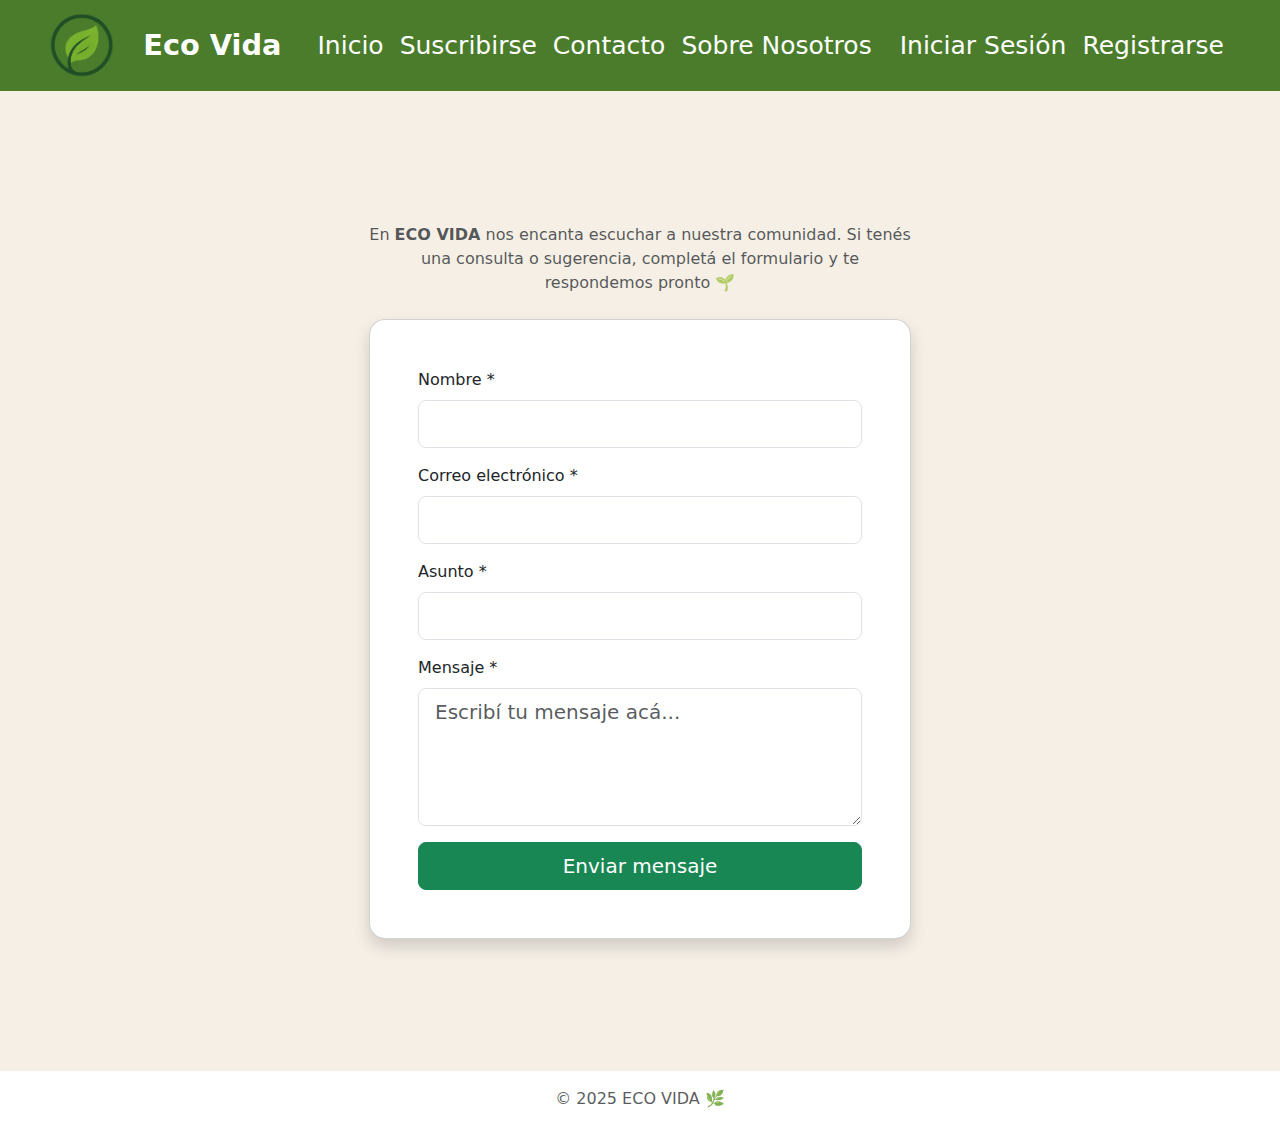
<file: paginas/contacto.html>
<!DOCTYPE html>
<html lang="es_AR">
  <head>
    <meta charset="UTF-8" />
    <meta name="viewport" content="width=device-width, initial-scale=1.0" />
    <link rel="icon" href="../img/logo_transparente.png" type="icon" />

    <title>Eco Vida | Contacto</title>

    <link
      href="https://cdn.jsdelivr.net/npm/bootstrap@5.3.8/dist/css/bootstrap.min.css"
      rel="stylesheet"
    />

    <link rel="stylesheet" href="../css/estilos.css" />
  </head>

  <body>
    <header>
      <section class="fondo-2">
        <nav class="navbar navbar-expand-lg navbar-dark">
          <div class="container-fluid px-3 px-lg-5">
            <a
              class="navbar-brand d-flex align-items-center gap-2"
              href="../index.html"
            >
              <img
                class="logo"
                src="../img/logo_transparente.png"
                alt="Eco Vida"
              />
              <span class="logo1 text-white">Eco Vida</span>
            </a>

            <button
              class="navbar-toggler"
              type="button"
              data-bs-toggle="collapse"
              data-bs-target="#navbarSupportedContent"
              aria-controls="navbarSupportedContent"
              aria-expanded="false"
              aria-label="Toggle navigation"
            >
              <span class="navbar-toggler-icon"></span>
            </button>

            <div class="collapse navbar-collapse" id="navbarSupportedContent">
              <ul class="navbar-nav mx-auto text-center mb-2 mb-lg-0">
                <li class="nav-item">
                  <a class="nav-link" href="../index.html">Inicio</a>
                </li>
                <li class="nav-item">
                  <a class="nav-link" href="./suscribirse.html">Suscribirse</a>
                </li>
                <li class="nav-item">
                  <a class="nav-link active" href="./contacto.html">Contacto</a>
                </li>
                <li class="nav-item">
                  <a class="nav-link" href="./sobrenosotros.html"
                    >Sobre Nosotros</a
                  >
                </li>
              </ul>

              <ul class="navbar-nav text-center mb-2 mb-lg-0">
                <li class="nav-item">
                  <a class="nav-link" href="./iniciarsesion.html"
                    >Iniciar Sesión</a
                  >
                </li>
                <li class="nav-item">
                  <a class="nav-link" href="./registrarse.html">Registrarse</a>
                </li>
              </ul>
            </div>
          </div>
        </nav>
      </section>
    </header>

    <main class="main">
      <div class="container px-3">
        <div class="row justify-content-center align-items-center min-vh-100">
          <div class="col-12 col-sm-10 col-md-8 col-lg-6">
            <div class="text-center mb-4">
              <p class="text-muted">
                En <strong>ECO VIDA</strong> nos encanta escuchar a nuestra
                comunidad. Si tenés una consulta o sugerencia, completá el
                formulario y te respondemos pronto 🌱
              </p>
            </div>

            <div class="card shadow p-4 p-md-5 rounded-4">
              <form>
                <div class="mb-3">
                  <label class="form-label">Nombre *</label>
                  <input
                    type="text"
                    class="form-control form-control-lg"
                    required
                    maxlength="30"
                  />
                </div>

                <div class="mb-3">
                  <label class="form-label">Correo electrónico *</label>
                  <input
                    type="email"
                    class="form-control form-control-lg"
                    required
                    maxlength="30"
                  />
                </div>

                <div class="mb-3">
                  <label class="form-label">Asunto *</label>
                  <input
                    type="text"
                    class="form-control form-control-lg"
                    required
                    maxlength="50"
                  />
                </div>

                <div class="mb-3">
                  <label class="form-label">Mensaje *</label>
                  <textarea
                    class="form-control form-control-lg"
                    rows="4"
                    placeholder="Escribí tu mensaje acá..."
                    required
                    maxlength="250"
                  ></textarea>
                </div>

                <div class="d-grid">
                  <button type="submit" class="btn btn-success btn-lg">
                    Enviar mensaje
                  </button>
                </div>
              </form>
            </div>
          </div>
        </div>
      </div>
    </main>

    <footer class="text-center py-3 text-muted">© 2025 ECO VIDA 🌿</footer>

    <script src="https://cdn.jsdelivr.net/npm/bootstrap@5.3.8/dist/js/bootstrap.bundle.min.js"></script>
  </body>
</html>
</file>
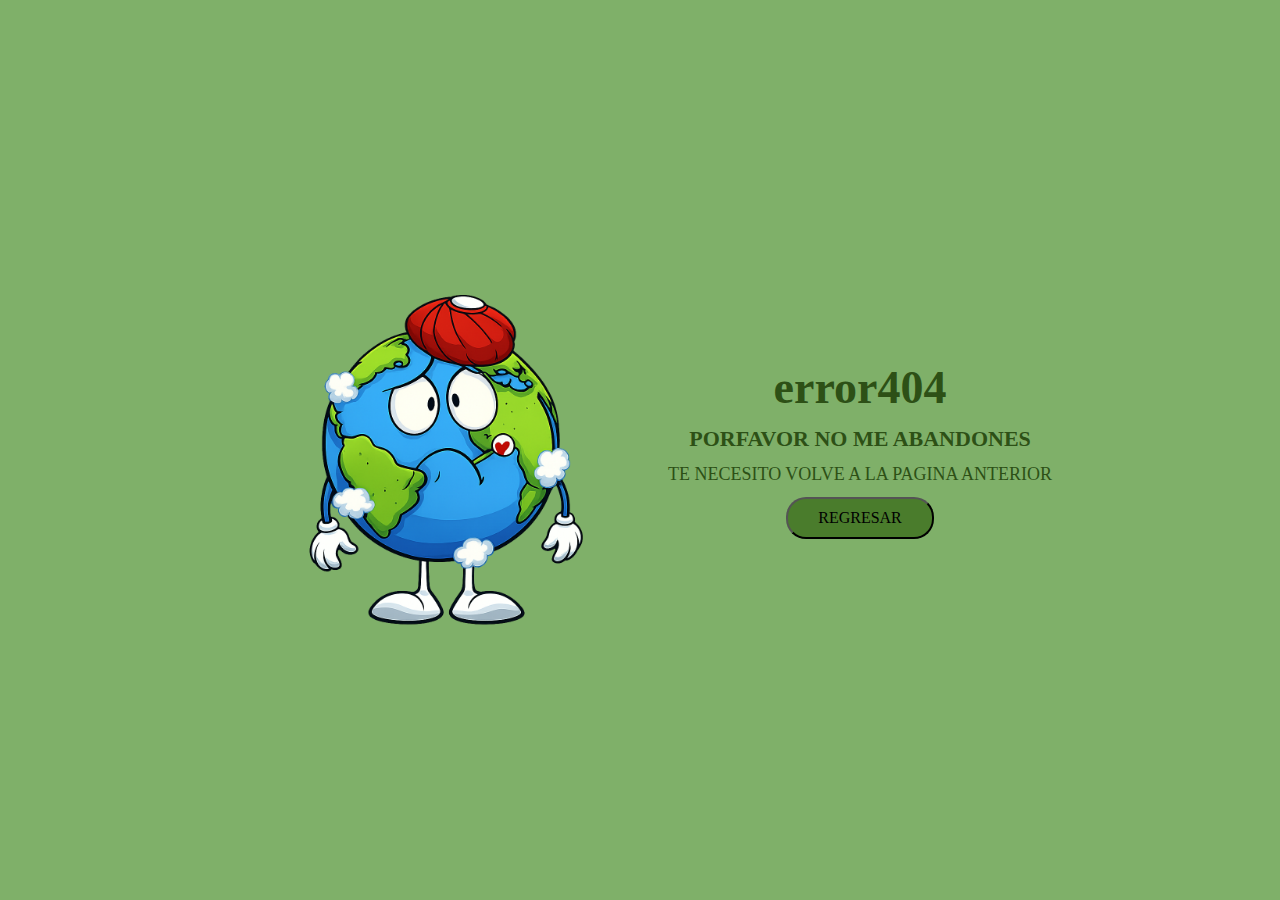
<file: paginas/error404.html>
<!DOCTYPE html>
<html lang="en">
  <head>
    <meta charset="UTF-8" />
    <meta name="viewport" content="width=device-width, initial-scale=1.0" />
    <title>Error404</title>
    <link rel="stylesheet" href="../css/estilos.css" />
  </head>
  <body class="error404">
    <main>
      <div class="image_container">
        <img src="../img/img-error.png" alt="imagen de mundo enfermo" />
      </div>
      <div class="error_container">
        <div class="error_code">error404</div>
        <div class="error_title">PORFAVOR NO ME ABANDONES</div>
        <div class="error_description">
          TE NECESITO VOLVE A LA PAGINA ANTERIOR
        </div>
        <button type="button" class="action" onclick="history.back()">
          REGRESAR
        </button>
      </div>
    </main>
  </body>
</html>
</file>
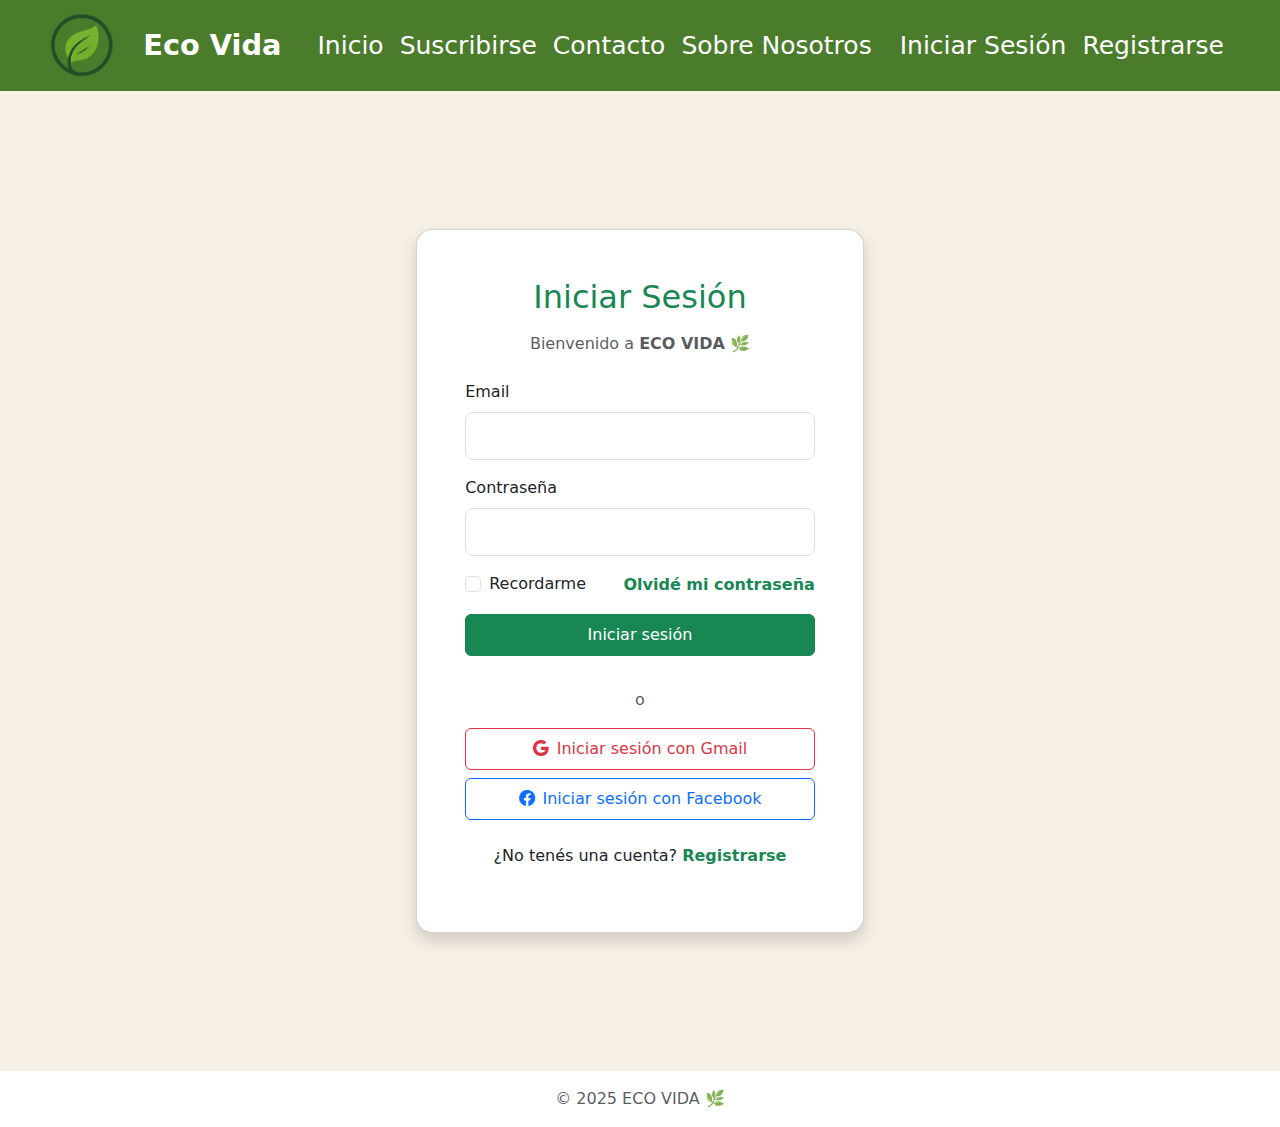
<file: paginas/iniciarsesion.html>
<!DOCTYPE html>
<html lang="es_AR">

<head>
  <meta charset="UTF-8" />
  <meta name="viewport" content="width=device-width, initial-scale=1.0" />
  <link rel="icon" href="../img/logo_transparente.png" type="icon">

  <title>Eco Vida | Iniciar Sesión</title>

  
  <link href="https://cdn.jsdelivr.net/npm/bootstrap@5.3.8/dist/css/bootstrap.min.css" rel="stylesheet">

  
  <link href="https://cdn.jsdelivr.net/npm/bootstrap-icons/font/bootstrap-icons.css" rel="stylesheet">

  
  <link rel="stylesheet" href="../css/estilos.css" />
</head>

<body>

  
  <header>
    <section class="fondo-2">
      <nav class="navbar navbar-expand-lg navbar-dark">
        <div class="container-fluid px-3 px-lg-5">

          
          <a class="navbar-brand d-flex align-items-center gap-2" href="../index.html">
            <img class="logo" src="../img/logo_transparente.png" alt="Eco Vida">
            <span class="logo1">Eco Vida</span>
          </a>


          <button class="navbar-toggler" type="button" data-bs-toggle="collapse"
            data-bs-target="#navbarSupportedContent" aria-controls="navbarSupportedContent" aria-expanded="false"
            aria-label="Toggle navigation">
            <span class="navbar-toggler-icon"></span>
          </button>


          <div class="collapse navbar-collapse" id="navbarSupportedContent">


            <ul class="navbar-nav mx-auto text-center mb-2 mb-lg-0">
              <li class="nav-item">
                <a class="nav-link" href="../index.html">Inicio</a>
              </li>
              <li class="nav-item">
                <a class="nav-link" href="./suscribirse.html">Suscribirse</a>
              </li>
              <li class="nav-item">
                <a class="nav-link" href="./contacto.html">Contacto</a>
              </li>
              <li class="nav-item">
                <a class="nav-link" href="./sobrenosotros.html">Sobre Nosotros</a>
              </li>
            </ul>


            <ul class="navbar-nav text-center mb-2 mb-lg-0">
              <li class="nav-item">
                <a class="nav-link active" href="./iniciarsesion.html">Iniciar Sesión</a>
              </li>
              <li class="nav-item">
                <a class="nav-link" href="./registrarse.html">Registrarse</a>
              </li>
            </ul>

          </div>
        </div>
      </nav>
    </section>
  </header>


  <main class="main">
    <div class="container px-3">
      <div class="row justify-content-center align-items-center min-vh-100">

        <div class="col-12 col-sm-10 col-md-6 col-lg-5">
          <div class="card shadow p-4 p-md-5 rounded-4">

            <h2 class="text-center text-success mb-3">Iniciar Sesión</h2>
            <p class="text-center text-muted mb-4">
              Bienvenido a <strong>ECO VIDA</strong> 🌿
            </p>

            <form>
              <div class="mb-3">
                <label class="form-label">Email</label>
                <input type="email" class="form-control form-control-lg" required>
              </div>

              <div class="mb-3">
                <label class="form-label">Contraseña</label>
                <input type="password" class="form-control form-control-lg" required>
              </div>

              <div class="d-flex justify-content-between align-items-center mb-3">
                <div class="form-check">
                  <input class="form-check-input" type="checkbox" id="recordarme">
                  <label class="form-check-label" for="recordarme">Recordarme</label>
                </div>
                <div>
                  <a href="./recuperar-contraseña.html" class="text-success text-decoration-none fw-semibold">
                    Olvidé mi contraseña
                  </a>
                </div>
              </div>

              <button type="submit" class="btn btn-success w-100 py-2 mb-3">
                Iniciar sesión
              </button>
            </form>

            <div class="text-center my-3">
              <span class="text-muted">o</span>
            </div>

            <div class="d-grid gap-2">
              <button class="btn btn-outline-danger d-flex align-items-center justify-content-center gap-2 py-2">
                <i class="bi bi-google"></i>
                Iniciar sesión con Gmail
              </button>

              <button class="btn btn-outline-primary d-flex align-items-center justify-content-center gap-2 py-2">
                <i class="bi bi-facebook"></i>
                Iniciar sesión con Facebook
              </button>
            </div>

            <p class="mt-4 text-center">
              ¿No tenés una cuenta?
              <a href="./registrarse.html" class="text-success text-decoration-none fw-semibold">
                Registrarse
              </a>
            </p>

          </div>
        </div>

      </div>
    </div>
  </main>


  <footer class="text-center py-3 text-muted">
    © 2025 ECO VIDA 🌿
  </footer>


  <script src="https://cdn.jsdelivr.net/npm/bootstrap@5.3.8/dist/js/bootstrap.bundle.min.js"></script>

</body>

</html>
</file>
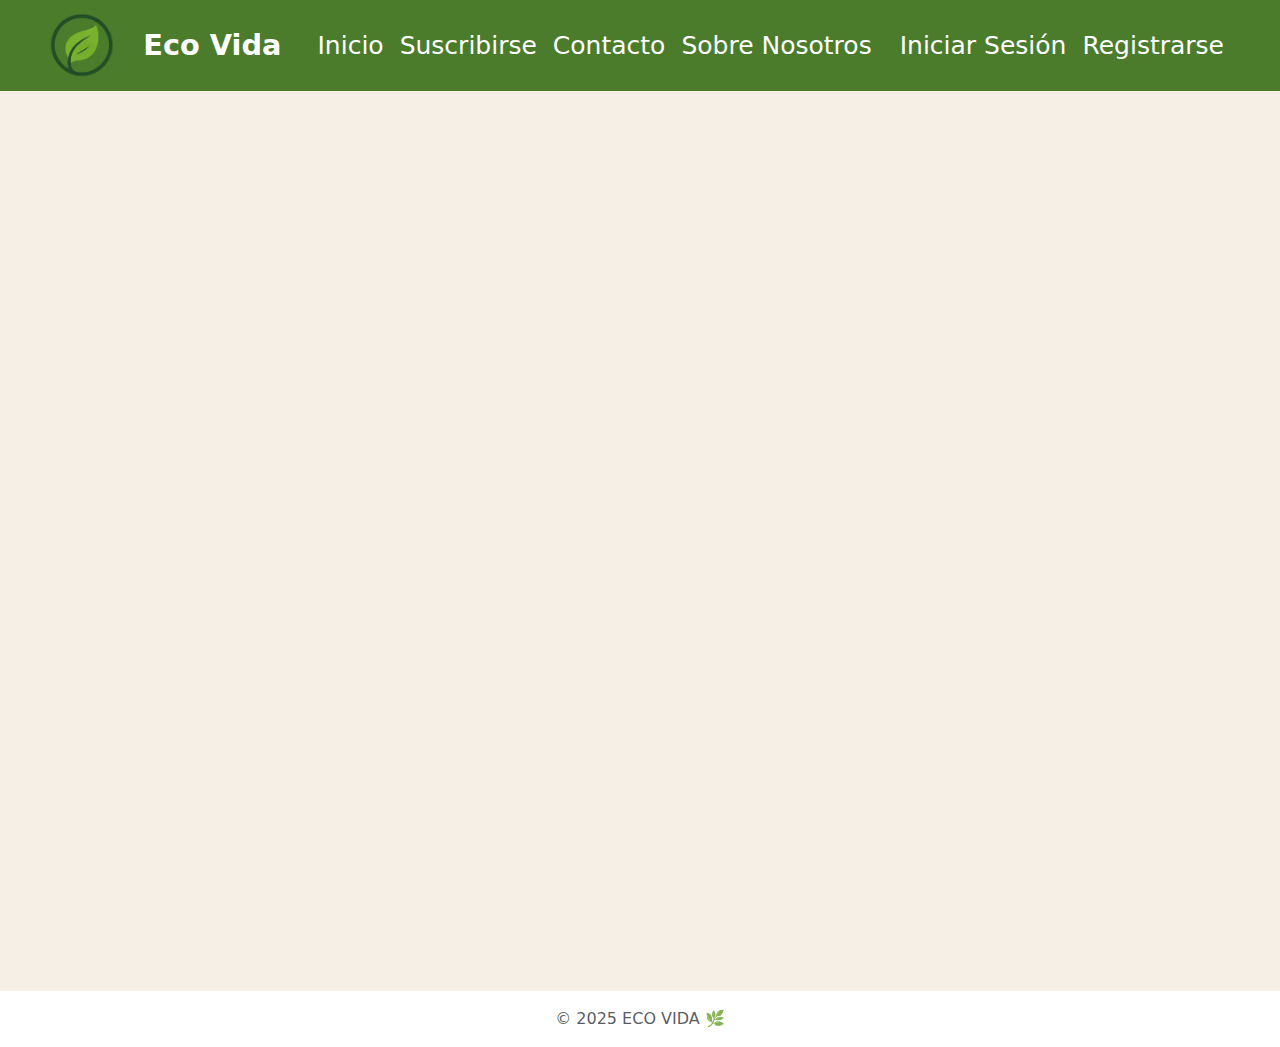
<file: paginas/inicio.html>
<!DOCTYPE html>
<html lang="es_AR">
  <head>
    <meta charset="UTF-8" />
    <meta name="viewport" content="width=device-width, initial-scale=1.0" />
    <link rel="icon" href="../img/logo_transparente.png" type="icon" />
    <title>Eco Vida | Inicio</title>

    <link
      href="https://cdn.jsdelivr.net/npm/bootstrap@5.3.8/dist/css/bootstrap.min.css"
      rel="stylesheet"
    />

    <link rel="stylesheet" href="../css/estilos.css" />
  </head>

  <body>
    <header>
      <section class="fondo-2">
        <nav class="navbar navbar-expand-lg navbar-dark">
          <div class="container-fluid px-3 px-lg-5">
            <a
              class="navbar-brand d-flex align-items-center gap-2"
              href="../index.html"
            >
              <img
                class="logo"
                src="../img/logo_transparente.png"
                alt="eco-vida"
              />
              <span class="logo1">Eco Vida</span>
            </a>

            <button
              class="navbar-toggler"
              type="button"
              data-bs-toggle="collapse"
              data-bs-target="#navbarSupportedContent"
              aria-controls="navbarSupportedContent"
              aria-expanded="false"
              aria-label="Toggle navigation"
            >
              <span class="navbar-toggler-icon"></span>
            </button>

            <div class="collapse navbar-collapse" id="navbarSupportedContent">
              <ul class="navbar-nav mx-auto text-center mb-2 mb-lg-0">
                <li class="nav-item">
                  <a class="nav-link active" href="../index.html">Inicio</a>
                </li>
                <li class="nav-item">
                  <a class="nav-link" href="./suscribirse.html">Suscribirse</a>
                </li>
                <li class="nav-item">
                  <a class="nav-link" href="./contacto.html">Contacto</a>
                </li>
                <li class="nav-item">
                  <a class="nav-link" href="./sobrenosotros.html"
                    >Sobre Nosotros</a
                  >
                </li>
              </ul>

              <ul class="navbar-nav text-center mb-2 mb-lg-0">
                <li class="nav-item">
                  <a class="nav-link" href="./iniciarsesion.html"
                    >Iniciar Sesión</a
                  >
                </li>
                <li class="nav-item">
                  <a class="nav-link" href="./registrarse.html">Registrarse</a>
                </li>
              </ul>
            </div>
          </div>
        </nav>
      </section>
    </header>

    <main class="main"></main>

    <footer class="text-center py-3 text-muted">© 2025 ECO VIDA 🌿</footer>

    <script src="https://cdn.jsdelivr.net/npm/bootstrap@5.3.8/dist/js/bootstrap.bundle.min.js"></script>
  </body>
</html>
</file>
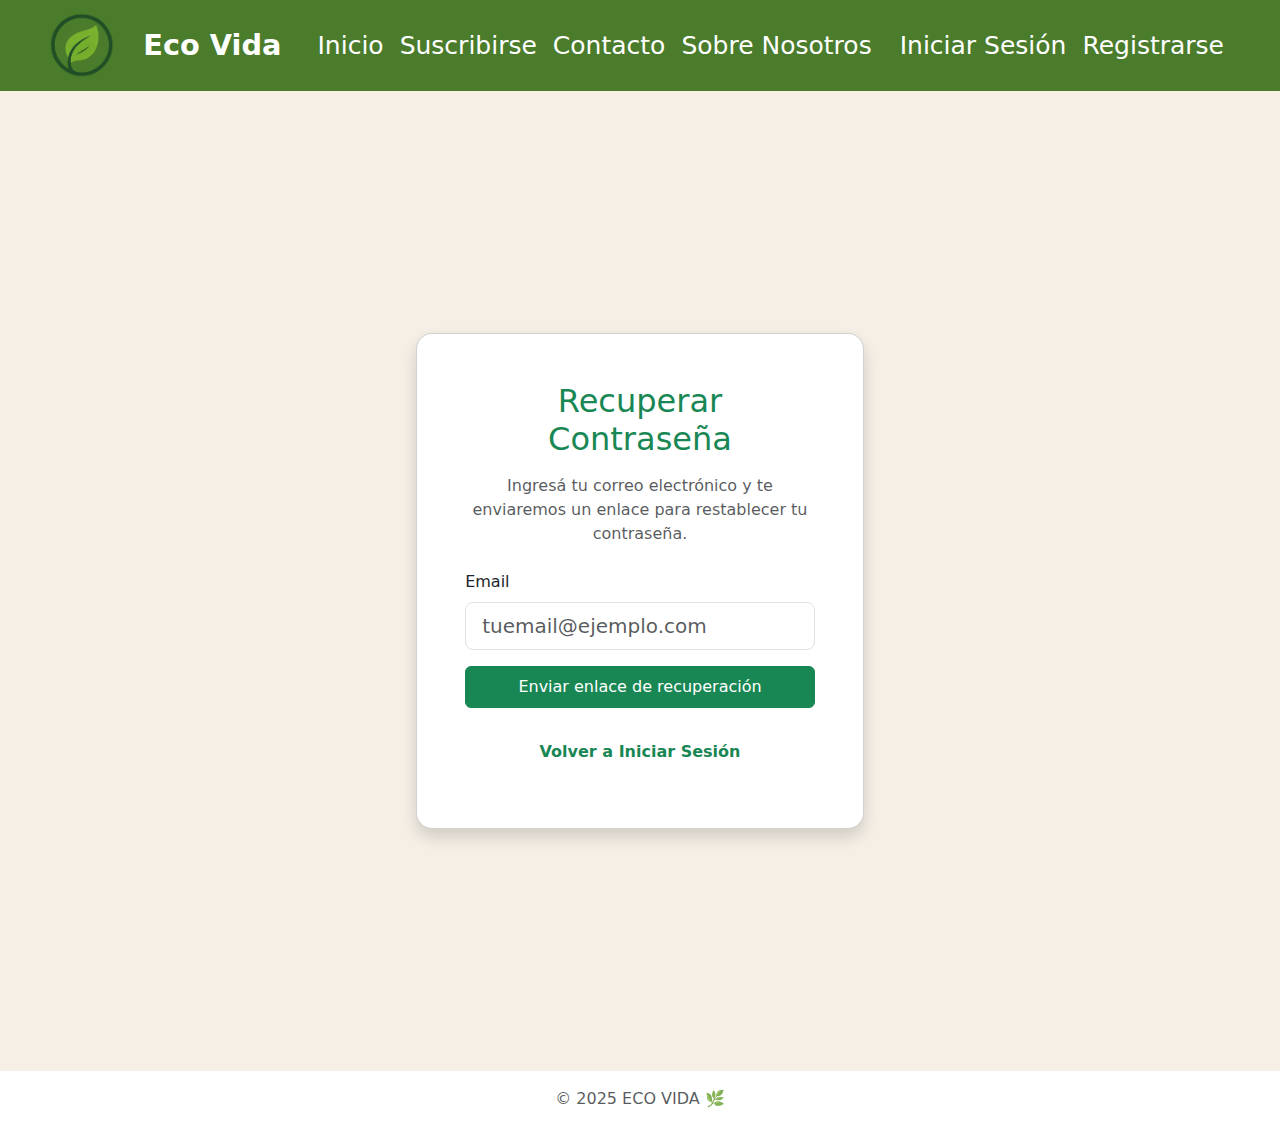
<file: paginas/recuperar-contraseña.html>
<!DOCTYPE html>
<html lang="es_AR">

<head>
    <meta charset="UTF-8" />
    <meta name="viewport" content="width=device-width, initial-scale=1.0" />
    <link rel="icon" href="../img/logo_transparente.png" type="icon">

    <title>Eco Vida | Recuperar Contraseña</title>


    <link href="https://cdn.jsdelivr.net/npm/bootstrap@5.3.8/dist/css/bootstrap.min.css" rel="stylesheet">


    <link href="https://cdn.jsdelivr.net/npm/bootstrap-icons/font/bootstrap-icons.css" rel="stylesheet">


    <link rel="stylesheet" href="../css/estilos.css" />
</head>

<body>


    <header>
        <section class="fondo-2">
            <nav class="navbar navbar-expand-lg navbar-dark">
                <div class="container-fluid px-3 px-lg-5">


                    <a class="navbar-brand d-flex align-items-center gap-2" href="../index.html">
                        <img class="logo" src="../img/logo_transparente.png" alt="Eco Vida">
                        <span class="logo1">Eco Vida</span>
                    </a>

                    <button class="navbar-toggler" type="button" data-bs-toggle="collapse"
                        data-bs-target="#navbarSupportedContent" aria-controls="navbarSupportedContent"
                        aria-expanded="false" aria-label="Toggle navigation">
                        <span class="navbar-toggler-icon"></span>
                    </button>

                    <div class="collapse navbar-collapse" id="navbarSupportedContent">


                        <ul class="navbar-nav mx-auto text-center mb-2 mb-lg-0">
                            <li class="nav-item">
                                <a class="nav-link" href="../index.html">Inicio</a>
                            </li>
                            <li class="nav-item">
                                <a class="nav-link" href="./suscribirse.html">Suscribirse</a>
                            </li>
                            <li class="nav-item">
                                <a class="nav-link" href="./contacto.html">Contacto</a>
                            </li>
                            <li class="nav-item">
                                <a class="nav-link" href="./sobrenosotros.html">Sobre Nosotros</a>
                            </li>
                        </ul>

                        <ul class="navbar-nav text-center mb-2 mb-lg-0">
                            <li class="nav-item">
                                <a class="nav-link active" href="./iniciarsesion.html">Iniciar Sesión</a>
                            </li>
                            <li class="nav-item">
                                <a class="nav-link" href="./registrarse.html">Registrarse</a>
                            </li>
                        </ul>

                    </div>
                </div>
            </nav>
        </section>
    </header>


    <main class="main">
        <div class="container px-3">
            <div class="row justify-content-center align-items-center min-vh-100">

                <div class="col-12 col-sm-10 col-md-6 col-lg-5">
                    <div class="card shadow p-4 p-md-5 rounded-4">

                        <h2 class="text-center text-success mb-3">Recuperar Contraseña</h2>
                        <p class="text-center text-muted mb-4">
                            Ingresá tu correo electrónico y te enviaremos un enlace para restablecer tu contraseña.
                        </p>

                        <form id="recuperarForm">
                            <div class="mb-3">
                                <label class="form-label">Email</label>
                                <input type="email" class="form-control form-control-lg"
                                    placeholder="tuemail@ejemplo.com" required>
                            </div>

                            <button type="submit" class="btn btn-success w-100 py-2 mb-3">
                                Enviar enlace de recuperación
                            </button>
                        </form>

                        <div id="mensajeExito" class="alert alert-success text-center d-none" role="alert">
                            ¡Se ha enviado un enlace a tu correo electrónico para restablecer tu contraseña!
                        </div>

                        <p class="mt-3 text-center">
                            <a href="./iniciarsesion.html" class="text-success text-decoration-none fw-semibold">
                                Volver a Iniciar Sesión
                            </a>
                        </p>

                    </div>
                </div>

            </div>
        </div>
    </main>


    <footer class="text-center py-3 text-muted">
        © 2025 ECO VIDA 🌿
    </footer>


    <script src="https://cdn.jsdelivr.net/npm/bootstrap@5.3.8/dist/js/bootstrap.bundle.min.js"></script>

</body>

</html>
</file>
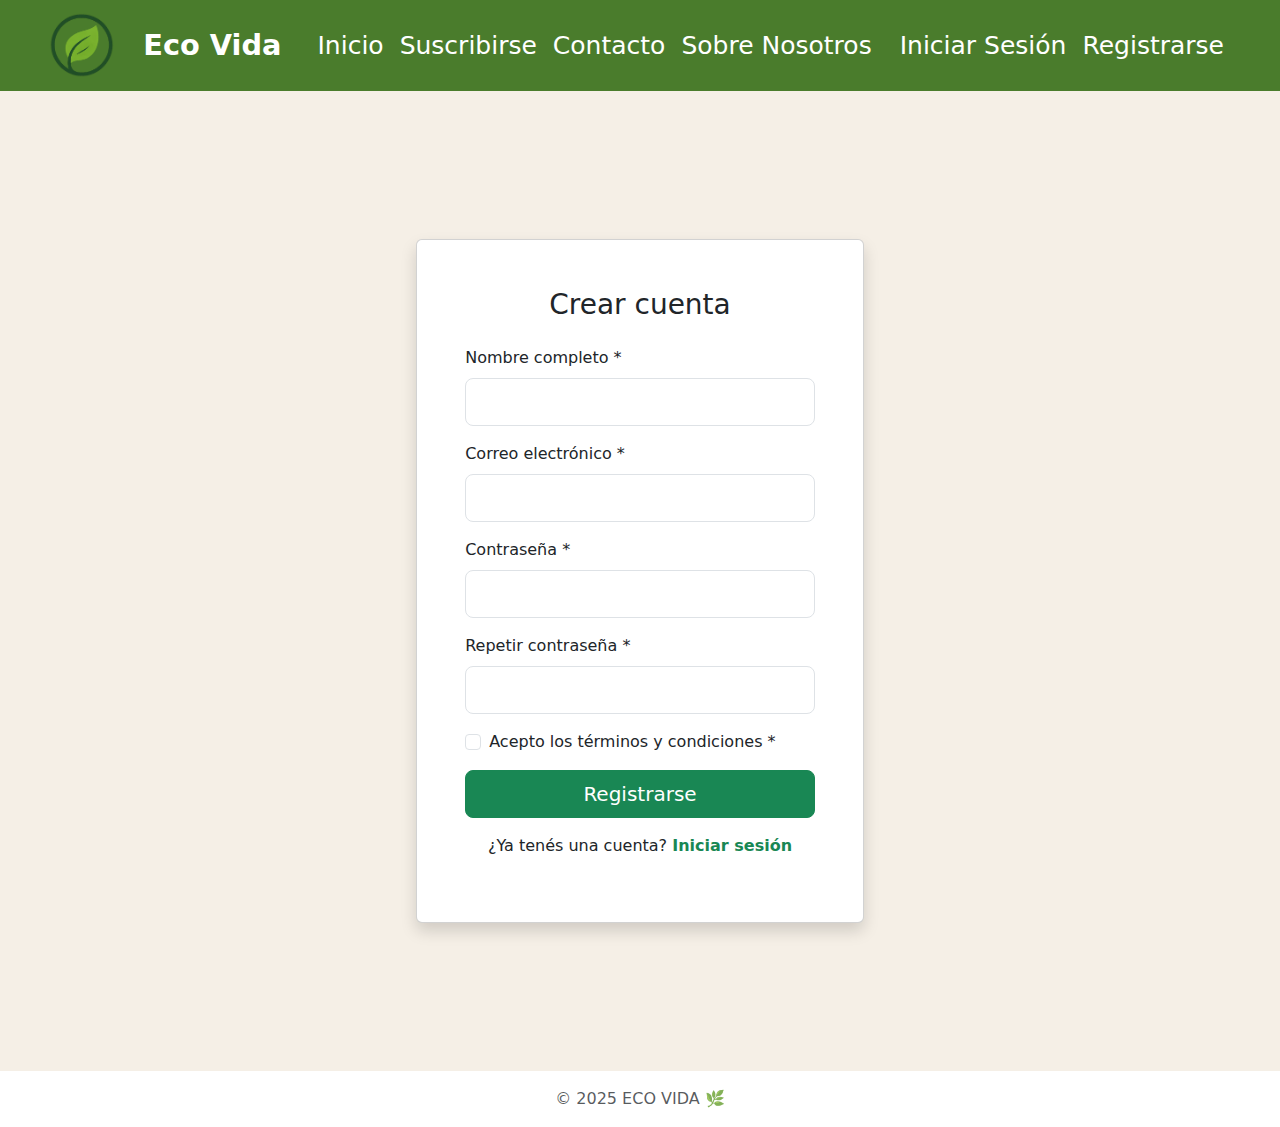
<file: paginas/registrarse.html>
<!DOCTYPE html>
<html lang="es_AR">
  <head>
    <meta charset="UTF-8" />
    <meta name="viewport" content="width=device-width, initial-scale=1.0" />
    <link rel="icon" href="../img/logo_transparente.png" type="icon" />
    <title>Eco Vida | Registrarse</title>

    <link
      href="https://cdn.jsdelivr.net/npm/bootstrap@5.3.8/dist/css/bootstrap.min.css"
      rel="stylesheet"
    />

    <link rel="stylesheet" href="../css/estilos.css" />
  </head>

  <body>
    <header>
      <section class="fondo-2">
        <nav class="navbar navbar-expand-lg navbar-dark">
          <div class="container-fluid px-3 px-lg-5">
            <a
              class="navbar-brand d-flex align-items-center gap-2"
              href="../index.html"
            >
              <img
                class="logo"
                src="../img/logo_transparente.png"
                alt="Eco Vida"
              />
              <span class="logo1">Eco Vida</span>
            </a>

            <button
              class="navbar-toggler"
              type="button"
              data-bs-toggle="collapse"
              data-bs-target="#navbarSupportedContent"
              aria-controls="navbarSupportedContent"
              aria-expanded="false"
              aria-label="Toggle navigation"
            >
              <span class="navbar-toggler-icon"></span>
            </button>

            <div class="collapse navbar-collapse" id="navbarSupportedContent">
              <ul class="navbar-nav mx-auto text-center mb-2 mb-lg-0">
                <li class="nav-item">
                  <a class="nav-link" href="../index.html">Inicio</a>
                </li>
                <li class="nav-item">
                  <a class="nav-link" href="./suscribirse.html">Suscribirse</a>
                </li>
                <li class="nav-item">
                  <a class="nav-link" href="./contacto.html">Contacto</a>
                </li>
                <li class="nav-item">
                  <a class="nav-link" href="./sobrenosotros.html"
                    >Sobre Nosotros</a
                  >
                </li>
              </ul>

              <ul class="navbar-nav text-center mb-2 mb-lg-0">
                <li class="nav-item">
                  <a class="nav-link" href="./iniciarsesion.html"
                    >Iniciar Sesión</a
                  >
                </li>
                <li class="nav-item">
                  <a class="nav-link active" href="./registrarse.html"
                    >Registrarse</a
                  >
                </li>
              </ul>
            </div>
          </div>
        </nav>
      </section>
    </header>

    <main class="main">
      <div class="container px-3">
        <div class="row justify-content-center align-items-center min-vh-100">
          <div class="col-12 col-sm-10 col-md-6 col-lg-5">
            <div class="card shadow p-4 p-md-5">
              <h3 class="text-center mb-4">Crear cuenta</h3>

              <form>
                <div class="mb-3">
                  <label class="form-label">Nombre completo *</label>
                  <input
                    type="text"
                    class="form-control form-control-lg"
                    required
                    maxlength="30"
                  />
                </div>

                <div class="mb-3">
                  <label class="form-label">Correo electrónico *</label>
                  <input
                    type="email"
                    class="form-control form-control-lg"
                    required
                    maxlength="30"
                  />
                </div>

                <div class="mb-3">
                  <label class="form-label">Contraseña *</label>
                  <input
                    type="password"
                    class="form-control form-control-lg"
                    required
                    maxlength="30"
                  />
                </div>

                <div class="mb-3">
                  <label class="form-label">Repetir contraseña *</label>
                  <input
                    type="password"
                    class="form-control form-control-lg"
                    required
                    maxlength="30"
                  />
                </div>

                <div class="form-check mb-3">
                  <input
                    class="form-check-input"
                    type="checkbox"
                    id="terminos"
                    required
                  />
                  <label class="form-check-label" for="terminos">
                    Acepto los términos y condiciones *
                  </label>
                </div>

                <div class="d-grid">
                  <button type="submit" class="btn btn-success btn-lg">
                    Registrarse
                  </button>
                </div>
              </form>

              <p class="text-center mt-3">
                ¿Ya tenés una cuenta?
                <a
                  href="./iniciarsesion.html"
                  class="text-success text-decoration-none fw-semibold"
                >
                  Iniciar sesión
                </a>
              </p>
            </div>
          </div>
        </div>
      </div>
    </main>

    <footer class="text-center py-3 text-muted">© 2025 ECO VIDA 🌿</footer>

    <script src="https://cdn.jsdelivr.net/npm/bootstrap@5.3.8/dist/js/bootstrap.bundle.min.js"></script>
  </body>
</html>
</file>
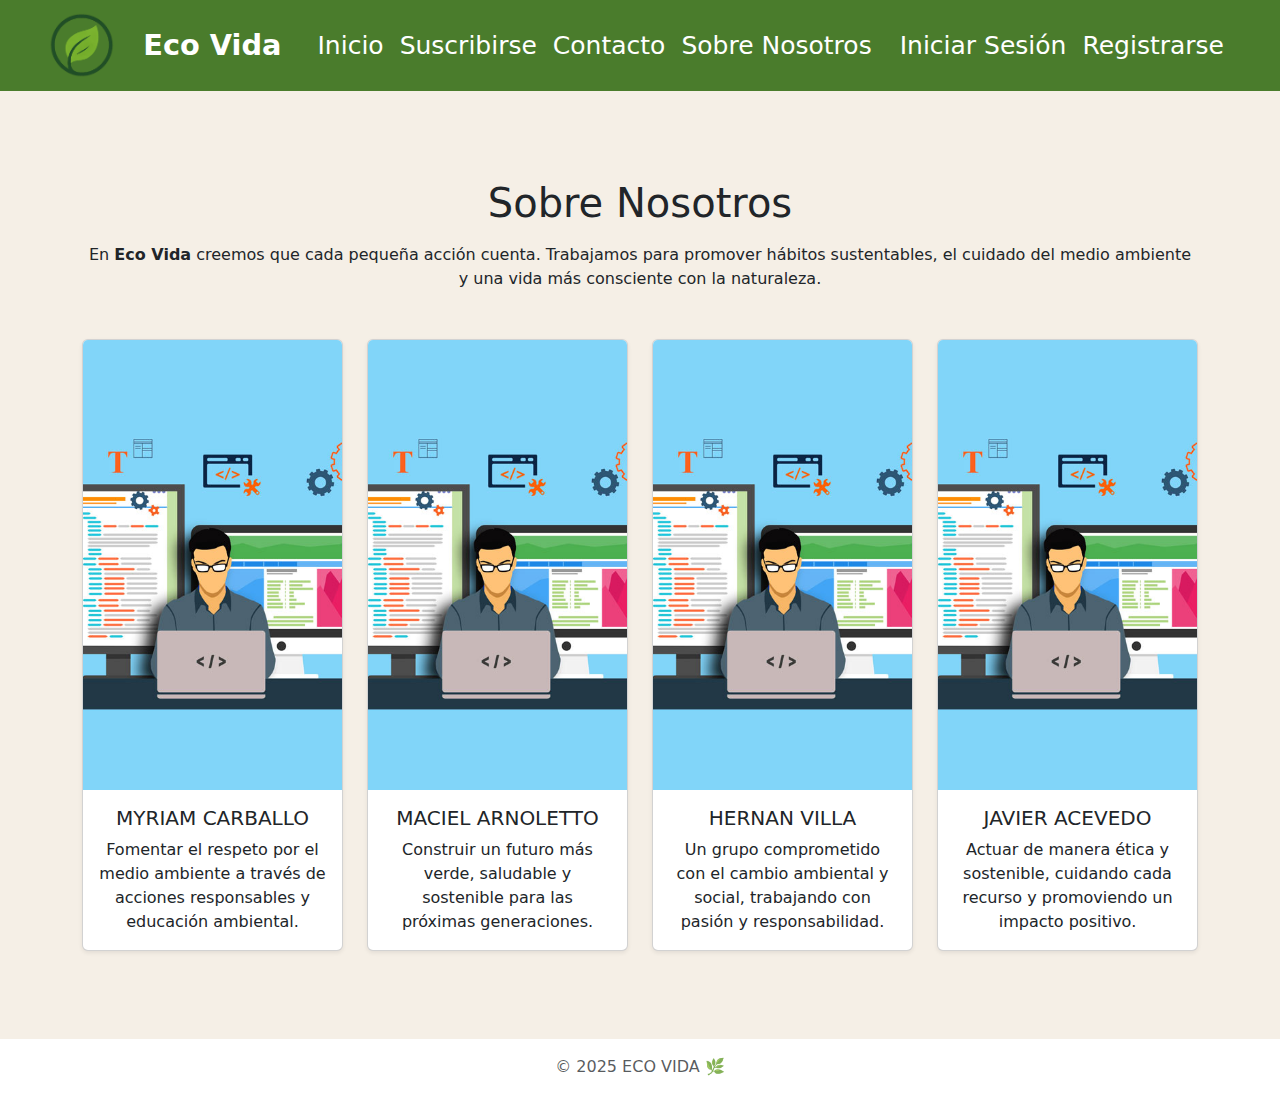
<file: paginas/sobrenosotros.html>
<!DOCTYPE html>
<html lang="es_AR">
  <head>
    <meta charset="UTF-8" />
    <meta name="viewport" content="width=device-width, initial-scale=1.0" />
    <link rel="icon" href="../img/logo_transparente.png" type="icon" />
    <title>Eco Vida | Sobre Nosotros</title>

    <link
      href="https://cdn.jsdelivr.net/npm/bootstrap@5.3.8/dist/css/bootstrap.min.css"
      rel="stylesheet"
    />

    <link rel="stylesheet" href="../css/estilos.css" />
  </head>

  <body>
    <header>
      <section class="fondo-2">
        <nav class="navbar navbar-expand-lg navbar-dark">
          <div class="container-fluid px-3 px-lg-5">
            <a
              class="navbar-brand d-flex align-items-center gap-2"
              href="../index.html"
            >
              <img
                class="logo"
                src="../img/logo_transparente.png"
                alt="eco-vida"
              />
              <span class="logo1">Eco Vida</span>
            </a>

            <button
              class="navbar-toggler"
              type="button"
              data-bs-toggle="collapse"
              data-bs-target="#navbarSupportedContent"
              aria-controls="navbarSupportedContent"
              aria-expanded="false"
              aria-label="Toggle navigation"
            >
              <span class="navbar-toggler-icon"></span>
            </button>

            <div class="collapse navbar-collapse" id="navbarSupportedContent">
              <ul class="navbar-nav mx-auto text-center mb-2 mb-lg-0">
                <li class="nav-item">
                  <a class="nav-link" href="../index.html">Inicio</a>
                </li>
                <li class="nav-item">
                  <a class="nav-link" href="./suscribirse.html">Suscribirse</a>
                </li>
                <li class="nav-item">
                  <a class="nav-link" href="./contacto.html">Contacto</a>
                </li>
                <li class="nav-item">
                  <a class="nav-link active" href="./sobrenosotros.html"
                    >Sobre Nosotros</a
                  >
                </li>
              </ul>

              <ul class="navbar-nav text-center mb-2 mb-lg-0">
                <li class="nav-item">
                  <a class="nav-link" href="./iniciarsesion.html"
                    >Iniciar Sesión</a
                  >
                </li>
                <li class="nav-item">
                  <a class="nav-link" href="./registrarse.html">Registrarse</a>
                </li>
              </ul>
            </div>
          </div>
        </nav>
      </section>
    </header>

    <main class="main">
      <div class="container py-5">
        <div class="text-center mb-4">
          <h1 class="titulo">Sobre Nosotros</h1>
          <p class="mt-3">
            En <strong>Eco Vida</strong> creemos que cada pequeña acción cuenta.
            Trabajamos para promover hábitos sustentables, el cuidado del medio
            ambiente y una vida más consciente con la naturaleza.
          </p>
        </div>

        <div class="row g-4 mt-4">
          <div class="col-md-6 col-lg-3">
            <div class="card h-100 shadow-sm">
              <img
                src="../img/FOTO.jpg"
                class="card-img-top"
                alt="Nuestra misión"
              />
              <div class="card-body text-center">
                <h5 class="card-title">MYRIAM CARBALLO</h5>
                <p class="card-text">
                  Fomentar el respeto por el medio ambiente a través de acciones
                  responsables y educación ambiental.
                </p>
              </div>
            </div>
          </div>

          <div class="col-md-6 col-lg-3">
            <div class="card h-100 shadow-sm">
              <img
                src="../img/FOTO.jpg"
                class="card-img-top"
                alt="Nuestra visión"
              />
              <div class="card-body text-center">
                <h5 class="card-title">MACIEL ARNOLETTO</h5>
                <p class="card-text">
                  Construir un futuro más verde, saludable y sostenible para las
                  próximas generaciones.
                </p>
              </div>
            </div>
          </div>

          <div class="col-md-6 col-lg-3">
            <div class="card h-100 shadow-sm">
              <img
                src="../img/FOTO.jpg"
                class="card-img-top"
                alt="Nuestro equipo"
              />
              <div class="card-body text-center">
                <h5 class="card-title">HERNAN VILLA</h5>
                <p class="card-text">
                  Un grupo comprometido con el cambio ambiental y social,
                  trabajando con pasión y responsabilidad.
                </p>
              </div>
            </div>
          </div>

          <div class="col-md-6 col-lg-3">
            <div class="card h-100 shadow-sm">
              <img
                src="../img/FOTO.jpg"
                class="card-img-top"
                alt="Compromiso"
              />
              <div class="card-body text-center">
                <h5 class="card-title">JAVIER ACEVEDO</h5>
                <p class="card-text">
                  Actuar de manera ética y sostenible, cuidando cada recurso y
                  promoviendo un impacto positivo.
                </p>
              </div>
            </div>
          </div>
        </div>
      </div>
    </main>

    <footer class="text-center py-3 text-muted">© 2025 ECO VIDA 🌿</footer>

    <script src="https://cdn.jsdelivr.net/npm/bootstrap@5.3.8/dist/js/bootstrap.bundle.min.js"></script>
  </body>
</html>
</file>
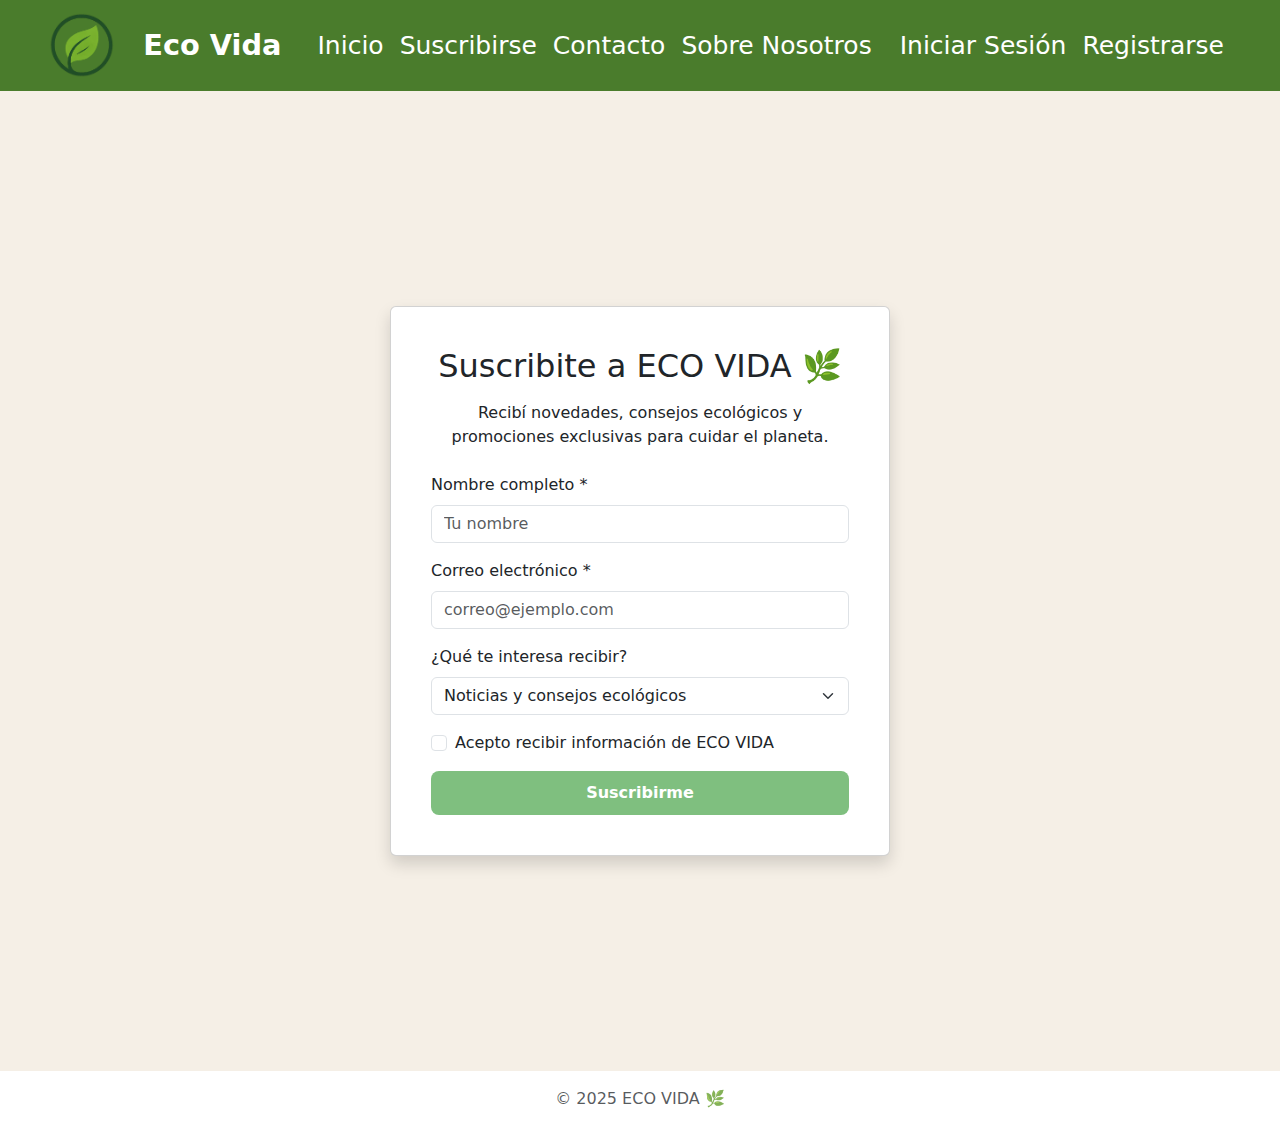
<file: paginas/suscribirse.html>
<!DOCTYPE html>
<html lang="es_AR">
  <head>
    <meta charset="UTF-8" />
    <meta name="viewport" content="width=device-width, initial-scale=1.0" />
    <link rel="icon" href="../img/logo_transparente.png" type="icon" />
    <title>Eco Vida | Suscribirse</title>

    <link
      href="https://cdn.jsdelivr.net/npm/bootstrap@5.3.8/dist/css/bootstrap.min.css"
      rel="stylesheet"
    />

    <link rel="stylesheet" href="../css/estilos.css" />
  </head>

  <body>
    <header>
      <section class="fondo-2">
        <nav class="navbar navbar-expand-lg navbar-dark">
          <div class="container-fluid px-3 px-lg-5">
            <a
              class="navbar-brand d-flex align-items-center gap-2"
              href="../index.html"
            >
              <img
                class="logo"
                src="../img/logo_transparente.png"
                alt="Eco Vida"
              />
              <span class="logo1">Eco Vida</span>
            </a>

            <button
              class="navbar-toggler"
              type="button"
              data-bs-toggle="collapse"
              data-bs-target="#navbarContent"
              aria-controls="navbarContent"
              aria-expanded="false"
              aria-label="Toggle navigation"
            >
              <span class="navbar-toggler-icon"></span>
            </button>

            <div class="collapse navbar-collapse" id="navbarContent">
              <ul class="navbar-nav mx-auto text-center mb-2 mb-lg-0">
                <li class="nav-item">
                  <a class="nav-link" href="../index.html">Inicio</a>
                </li>
                <li class="nav-item">
                  <a class="nav-link active" href="./suscribirse.html"
                    >Suscribirse</a
                  >
                </li>
                <li class="nav-item">
                  <a class="nav-link" href="./contacto.html">Contacto</a>
                </li>
                <li class="nav-item">
                  <a class="nav-link" href="./sobrenosotros.html"
                    >Sobre Nosotros</a
                  >
                </li>
              </ul>

              <ul class="navbar-nav text-center mb-2 mb-lg-0">
                <li class="nav-item">
                  <a class="nav-link" href="./iniciarsesion.html"
                    >Iniciar Sesión</a
                  >
                </li>
                <li class="nav-item">
                  <a class="nav-link" href="./registrarse.html">Registrarse</a>
                </li>
              </ul>
            </div>
          </div>
        </nav>
      </section>
    </header>

    <main class="main">
      <div
        class="container d-flex justify-content-center align-items-center min-vh-100"
      >
        <div class="card shadow p-4" style="max-width: 500px; width: 100%">
          <div class="card-body">
            <h2 class="text-center titulo mb-3">Suscribite a ECO VIDA 🌿</h2>
            <p class="text-center texto mb-4">
              Recibí novedades, consejos ecológicos y promociones exclusivas
              para cuidar el planeta.
            </p>

            <form>
              <div class="mb-3">
                <label class="form-label">Nombre completo *</label>
                <input
                  type="text"
                  class="form-control"
                  placeholder="Tu nombre"
                  required
                  maxlength="30"
                />
              </div>

              <div class="mb-3">
                <label class="form-label">Correo electrónico *</label>
                <input
                  type="email"
                  class="form-control"
                  placeholder="correo@ejemplo.com"
                  required
                  maxlength="30"
                />
              </div>

              <div class="mb-3">
                <label class="form-label">¿Qué te interesa recibir?</label>
                <select class="form-select">
                  <option selected>Noticias y consejos ecológicos</option>
                  <option>Promociones y descuentos</option>
                  <option>Nuevos productos</option>
                </select>
              </div>

              <div class="form-check mb-3">
                <input class="form-check-input" type="checkbox" required />
                <label class="form-check-label">
                  Acepto recibir información de ECO VIDA
                </label>
              </div>

              <div class="d-grid">
                <button type="submit" class="btn btn-eco">Suscribirme</button>
              </div>
            </form>
          </div>
        </div>
      </div>
    </main>

    <footer class="text-center py-3 text-muted">© 2025 ECO VIDA 🌿</footer>

    <script src="https://cdn.jsdelivr.net/npm/bootstrap@5.3.8/dist/js/bootstrap.bundle.min.js"></script>
  </body>
</html>
</file>
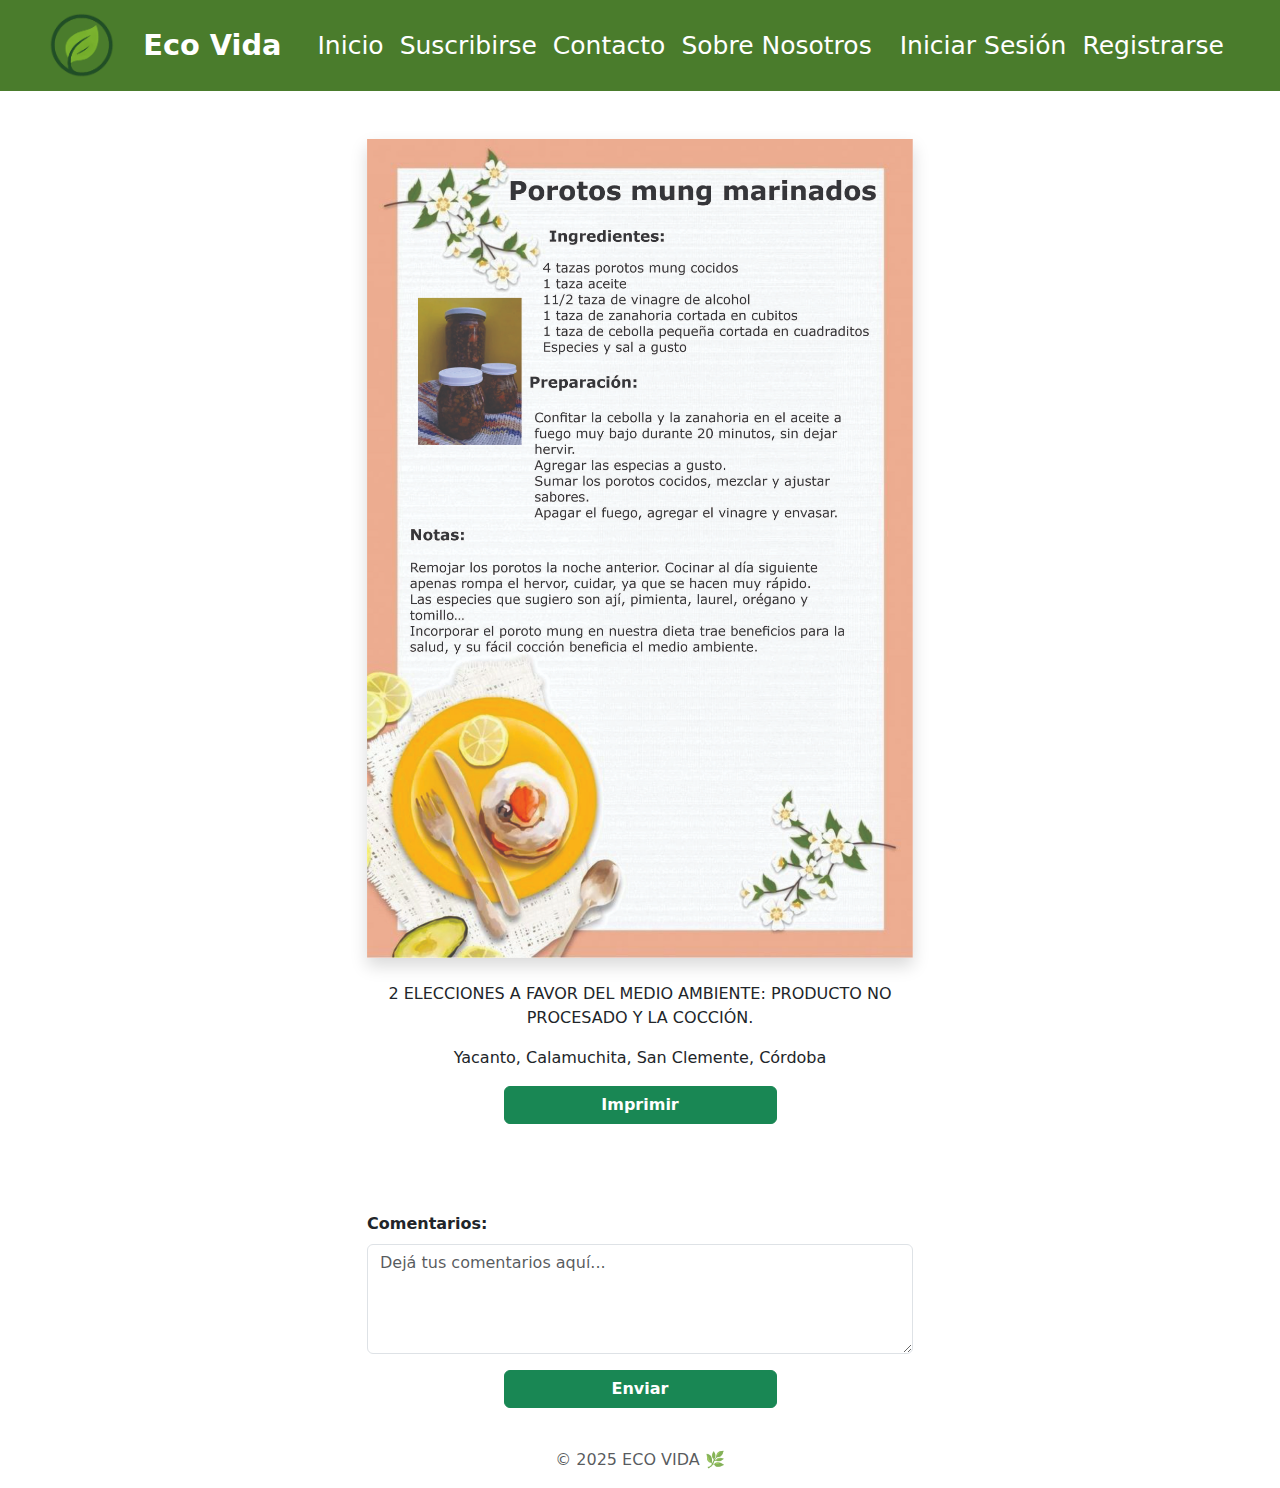
<file: recetas/receta-1.html>
<!DOCTYPE html>
<html lang="es_AR">
  <head>
    <meta charset="UTF-8" />
    <meta name="viewport" content="width=device-width, initial-scale=1.0" />
    <link rel="icon" href="../img/logo_transparente.png" type="icon" />
    <title>Eco Vida</title>

    <link
      href="https://cdn.jsdelivr.net/npm/bootstrap@5.3.8/dist/css/bootstrap.min.css"
      rel="stylesheet"
    />

    <link rel="stylesheet" href="../css/estilos.css" />
  </head>

  <body>
    <header>
      <section class="fondo-2">
        <nav class="navbar navbar-expand-lg navbar-dark">
          <div class="container-fluid px-3 px-lg-5">
            <a
              class="navbar-brand d-flex align-items-center gap-2"
              href="../index.html"
            >
              <img
                class="logo"
                src="../img/logo_transparente.png"
                alt="eco-vida"
              />
              <span class="logo1">Eco Vida</span>
            </a>

            <button
              class="navbar-toggler"
              type="button"
              data-bs-toggle="collapse"
              data-bs-target="#navbarSupportedContent"
              aria-controls="navbarSupportedContent"
              aria-expanded="false"
              aria-label="Toggle navigation"
            >
              <span class="navbar-toggler-icon"></span>
            </button>

            <div class="collapse navbar-collapse" id="navbarSupportedContent">
              <ul class="navbar-nav mx-auto text-center mb-2 mb-lg-0">
                <li class="nav-item">
                  <a class="nav-link active" href="../index.html">Inicio</a>
                </li>
                <li class="nav-item">
                  <a class="nav-link" href="../paginas/suscribirse.html"
                    >Suscribirse</a
                  >
                </li>
                <li class="nav-item">
                  <a class="nav-link" href="../paginas/contacto.html"
                    >Contacto</a
                  >
                </li>
                <li class="nav-item">
                  <a class="nav-link" href="../paginas/sobrenosotros.html"
                    >Sobre Nosotros</a
                  >
                </li>
              </ul>

              <ul class="navbar-nav text-center mb-2 mb-lg-0">
                <li class="nav-item">
                  <a class="nav-link" href="../paginas/iniciarsesion.html"
                    >Iniciar Sesión</a
                  >
                </li>
                <li class="nav-item">
                  <a class="nav-link" href="../paginas/registrarse.html"
                    >Registrarse</a
                  >
                </li>
              </ul>
            </div>
          </div>
        </nav>
      </section>
    </header>
    <main>
      <section class="fondo-tip py-5">
        <div class="container">
          <div class="row justify-content-center">
            <div class="col-12 col-md-8 col-lg-6 text-center bloque-receta">
              <img
                src="../img/poroto-mung.jpg"
                alt="receta de cocina sostenible"
                class="img-fluid imagen-tip shadow"
              />

              <p class="frase mt-4">
                2 ELECCIONES A FAVOR DEL MEDIO AMBIENTE: PRODUCTO NO PROCESADO Y
                LA COCCIÓN.
              </p>

              <p class="firma">Yacanto, Calamuchita, San Clemente, Córdoba</p>
              <a
                href="../paginas/error404.html"
                class="btn btn-success w-50 d-block mx-auto fw-bold"
                >Imprimir</a
              >
            </div>
          </div>
        </div>
      </section>

      <section class="fondo-4 py-4">
        <div class="container">
          <div class="row justify-content-center">
            <div class="col-12 col-md-8 col-lg-6 text-center bloque-receta">
              <form action="error.html" method="get" class="mt-3 text-start">
                <label for="comentarios" class="form-label fw-bold">
                  Comentarios:
                </label>

                <textarea
                  id="comentarios"
                  name="comentarios"
                  class="form-control"
                  rows="4"
                  placeholder="Dejá tus comentarios aquí..."
                  required
                  maxlength="300"
                  minlength="5"
                ></textarea>

                <button
                  type="submit"
                  class="btn btn-success mt-3 w-50 d-block mx-auto fw-bold"
                >
                  Enviar
                </button>
              </form>
            </div>
          </div>
        </div>
      </section>
    </main>
    <footer class="text-center py-3 text-muted">© 2025 ECO VIDA 🌿</footer>

    <script src="https://cdn.jsdelivr.net/npm/bootstrap@5.3.8/dist/js/bootstrap.bundle.min.js"></script>
  </body>
</html>
</file>
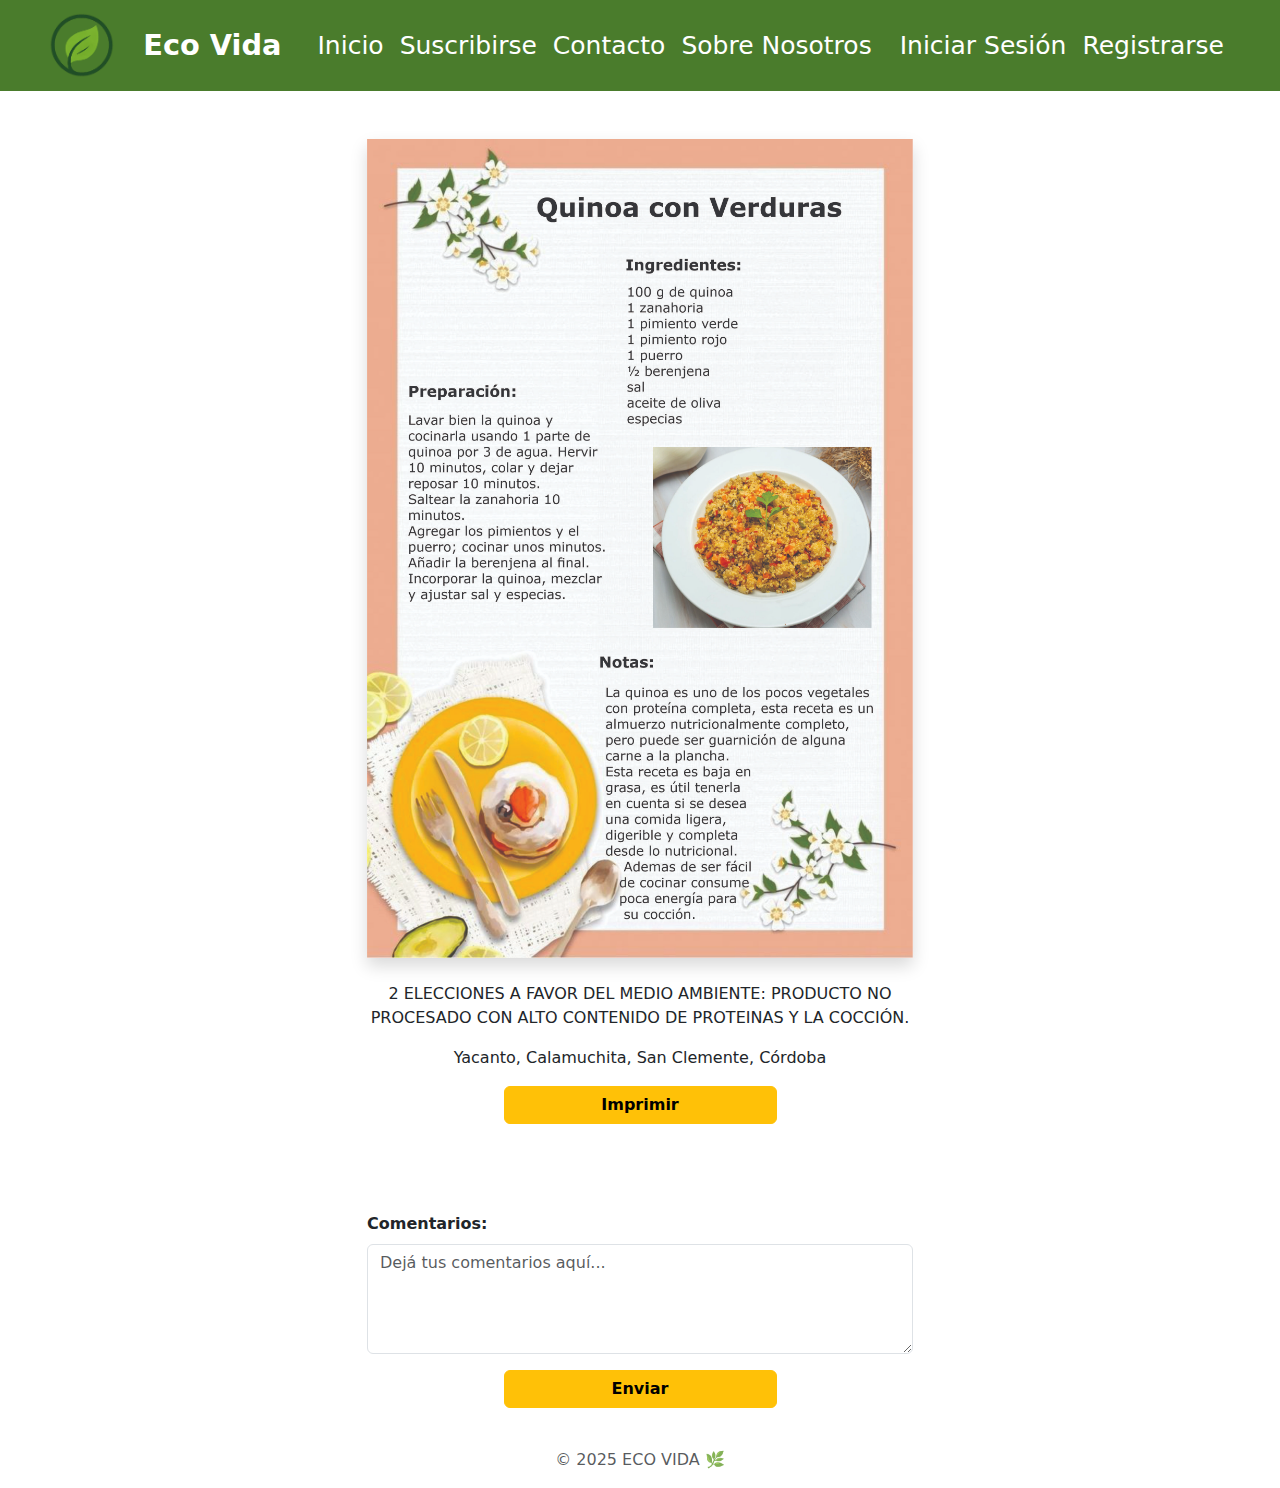
<file: recetas/receta-2.html>
<!DOCTYPE html>
<html lang="es_AR">
  <head>
    <meta charset="UTF-8" />
    <meta name="viewport" content="width=device-width, initial-scale=1.0" />
    <link rel="icon" href="../img/logo_transparente.png" type="icon" />
    <title>Eco Vida</title>

    <link
      href="https://cdn.jsdelivr.net/npm/bootstrap@5.3.8/dist/css/bootstrap.min.css"
      rel="stylesheet"
    />

    <link rel="stylesheet" href="../css/estilos.css" />
  </head>

  <body>
    <header>
      <section class="fondo-2">
        <nav class="navbar navbar-expand-lg navbar-dark">
          <div class="container-fluid px-3 px-lg-5">
            <a
              class="navbar-brand d-flex align-items-center gap-2"
              href="../index.html"
            >
              <img
                class="logo"
                src="../img/logo_transparente.png"
                alt="eco-vida"
              />
              <span class="logo1">Eco Vida</span>
            </a>

            <button
              class="navbar-toggler"
              type="button"
              data-bs-toggle="collapse"
              data-bs-target="#navbarSupportedContent"
              aria-controls="navbarSupportedContent"
              aria-expanded="false"
              aria-label="Toggle navigation"
            >
              <span class="navbar-toggler-icon"></span>
            </button>

            <div class="collapse navbar-collapse" id="navbarSupportedContent">
              <ul class="navbar-nav mx-auto text-center mb-2 mb-lg-0">
                <li class="nav-item">
                  <a class="nav-link active" href="../index.html">Inicio</a>
                </li>
                <li class="nav-item">
                  <a class="nav-link" href="../paginas/suscribirse.html"
                    >Suscribirse</a
                  >
                </li>
                <li class="nav-item">
                  <a class="nav-link" href="../paginas/contacto.html"
                    >Contacto</a
                  >
                </li>
                <li class="nav-item">
                  <a class="nav-link" href="../paginas/sobrenosotros.html"
                    >Sobre Nosotros</a
                  >
                </li>
              </ul>

              <ul class="navbar-nav text-center mb-2 mb-lg-0">
                <li class="nav-item">
                  <a class="nav-link" href="../paginas/iniciarsesion.html"
                    >Iniciar Sesión</a
                  >
                </li>
                <li class="nav-item">
                  <a class="nav-link" href="../paginas/registrarse.html"
                    >Registrarse</a
                  >
                </li>
              </ul>
            </div>
          </div>
        </nav>
      </section>
    </header>
    <main>
      <section class="fondo-tip py-5">
        <div class="container">
          <div class="row justify-content-center">
            <div class="col-12 col-md-8 col-lg-6 text-center bloque-receta">
              <img
                src="../img/quinoa.jpg"
                alt="receta de cocina sostenible"
                class="img-fluid imagen-tip shadow"
              />

              <p class="frase mt-4">
                2 ELECCIONES A FAVOR DEL MEDIO AMBIENTE: PRODUCTO NO PROCESADO
                CON ALTO CONTENIDO DE PROTEINAS Y LA COCCIÓN.
              </p>

              <p class="firma">Yacanto, Calamuchita, San Clemente, Córdoba</p>
              <a
                href="../paginas/error404.html"
                class="btn btn-warning w-50 d-block mx-auto fw-bold"
                >Imprimir</a
              >
            </div>
          </div>
        </div>
      </section>

      <section class="fondo-4 py-4">
        <div class="container">
          <div class="row justify-content-center">
            <div class="col-12 col-md-8 col-lg-6 text-center bloque-receta">
              <form action="error.html" method="get" class="mt-3 text-start">
                <label for="comentarios" class="form-label fw-bold">
                  Comentarios:
                </label>

                <textarea
                  id="comentarios"
                  name="comentarios"
                  class="form-control"
                  rows="4"
                  placeholder="Dejá tus comentarios aquí..."
                  required
                  maxlength="300"
                  minlength="5"
                ></textarea>

                <button
                  type="submit"
                  class="btn btn-warning mt-3 w-50 d-block mx-auto fw-bold"
                >
                  Enviar
                </button>
              </form>
            </div>
          </div>
        </div>
      </section>
    </main>
    <footer class="text-center py-3 text-muted">© 2025 ECO VIDA 🌿</footer>

    <script src="https://cdn.jsdelivr.net/npm/bootstrap@5.3.8/dist/js/bootstrap.bundle.min.js"></script>
  </body>
</html>
</file>
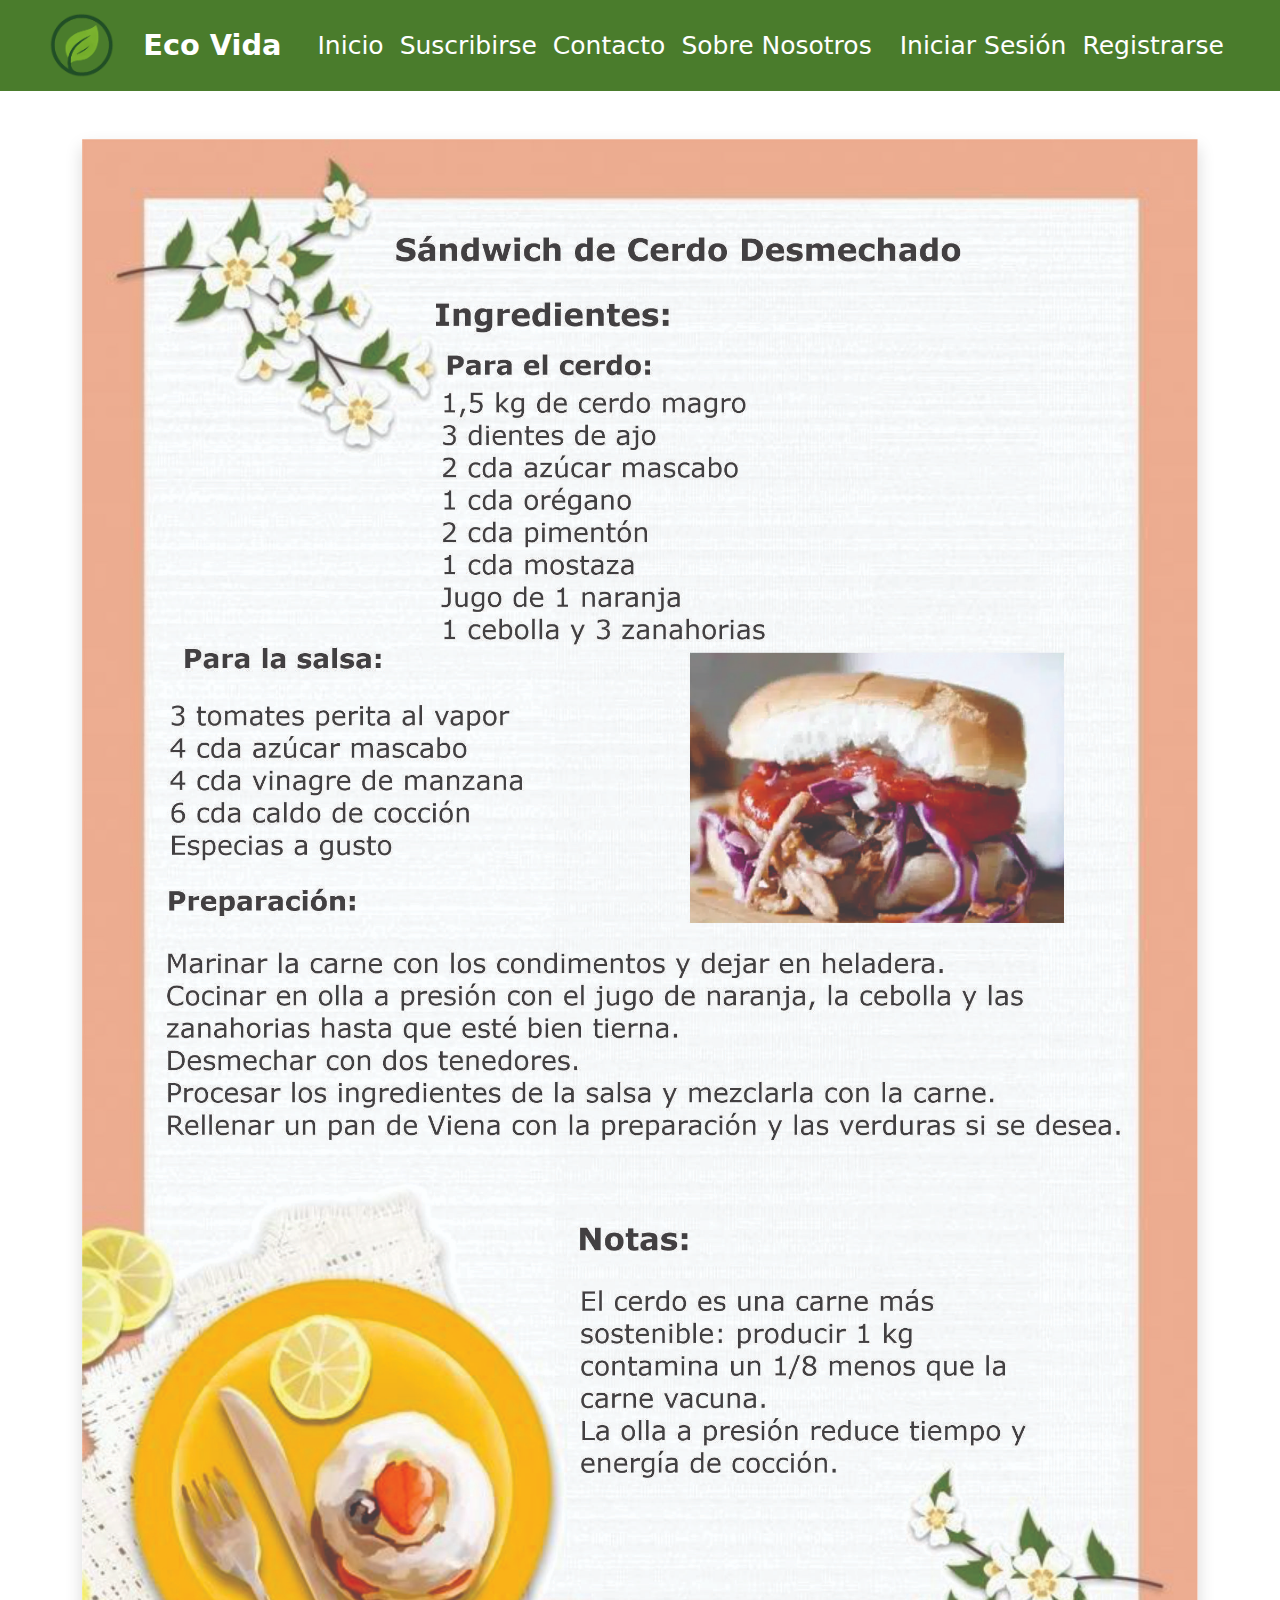
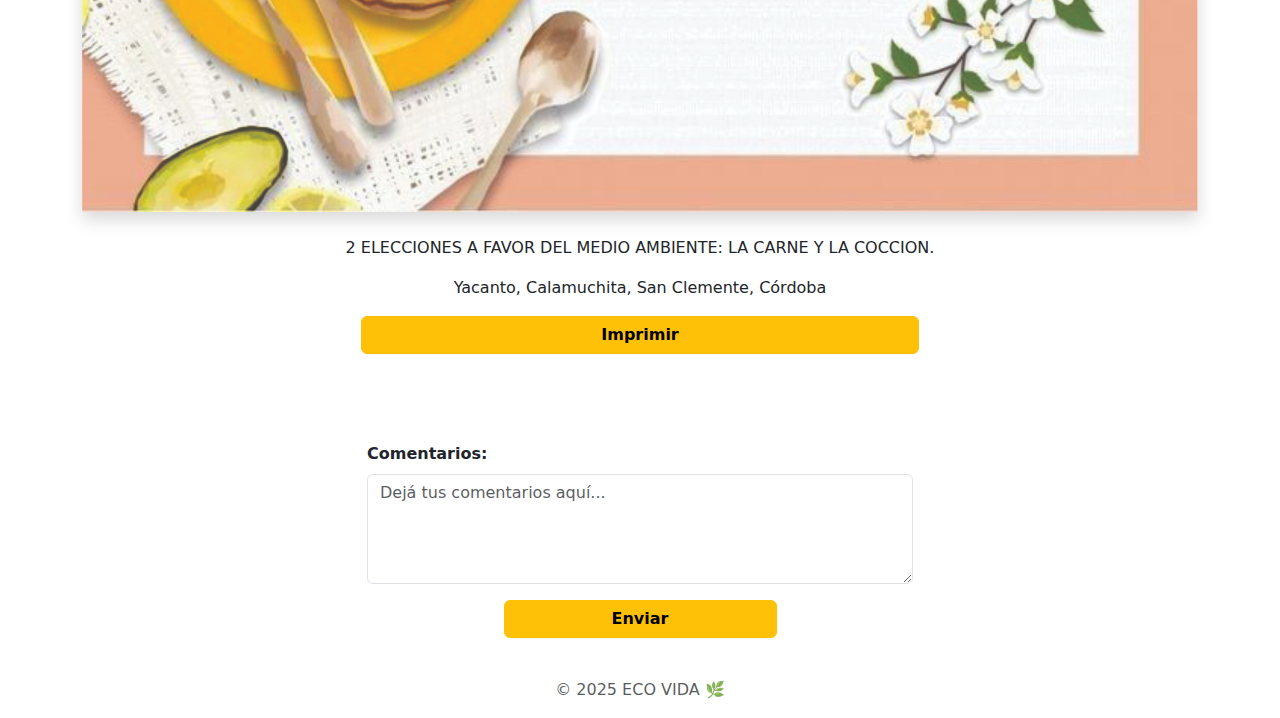
<file: recetas/receta-3.html>
<!DOCTYPE html>
<html lang="es_AR">
  <head>
    <meta charset="UTF-8" />
    <meta name="viewport" content="width=device-width, initial-scale=1.0" />
    <link rel="icon" href="../img/logo_transparente.png" type="icon" />
    <title>Eco Vida</title>

    <link
      href="https://cdn.jsdelivr.net/npm/bootstrap@5.3.8/dist/css/bootstrap.min.css"
      rel="stylesheet"
    />

    <link rel="stylesheet" href="../css/estilos.css" />
  </head>

  <body>
    <header>
      <section class="fondo-2">
        <nav class="navbar navbar-expand-lg navbar-dark">
          <div class="container-fluid px-3 px-lg-5">
            <a
              class="navbar-brand d-flex align-items-center gap-2"
              href="../index.html"
            >
              <img
                class="logo"
                src="../img/logo_transparente.png"
                alt="eco-vida"
              />
              <span class="logo1">Eco Vida</span>
            </a>

            <button
              class="navbar-toggler"
              type="button"
              data-bs-toggle="collapse"
              data-bs-target="#navbarSupportedContent"
              aria-controls="navbarSupportedContent"
              aria-expanded="false"
              aria-label="Toggle navigation"
            >
              <span class="navbar-toggler-icon"></span>
            </button>

            <div class="collapse navbar-collapse" id="navbarSupportedContent">
              <ul class="navbar-nav mx-auto text-center mb-2 mb-lg-0">
                <li class="nav-item">
                  <a class="nav-link active" href="../index.html">Inicio</a>
                </li>
                <li class="nav-item">
                  <a class="nav-link" href="../paginas/suscribirse.html"
                    >Suscribirse</a
                  >
                </li>
                <li class="nav-item">
                  <a class="nav-link" href="../paginas/contacto.html"
                    >Contacto</a
                  >
                </li>
                <li class="nav-item">
                  <a class="nav-link" href="../paginas/sobrenosotros.html"
                    >Sobre Nosotros</a
                  >
                </li>
              </ul>

              <ul class="navbar-nav text-center mb-2 mb-lg-0">
                <li class="nav-item">
                  <a class="nav-link" href="../paginas/iniciarsesion.html"
                    >Iniciar Sesión</a
                  >
                </li>
                <li class="nav-item">
                  <a class="nav-link" href="../paginas/registrarse.html"
                    >Registrarse</a
                  >
                </li>
              </ul>
            </div>
          </div>
        </nav>
      </section>
    </header>
    <main>
      <section class="fondo-tip py-5">
        <div class="container text-center">
          <img
            src="../img/cerdo-desmenuzado.jpg"
            alt="receta de cocina sostenible"
            class="img-fluid imagen-tip shadow"
          />

          <p class="frase mt-4">
            2 ELECCIONES A FAVOR DEL MEDIO AMBIENTE: LA CARNE Y LA COCCION.
          </p>

          <p class="firma">Yacanto, Calamuchita, San Clemente, Córdoba</p>
          <a
            href="../paginas/error404.html"
            class="btn btn-warning w-50 d-block mx-auto fw-bold"
            >Imprimir</a
          >
        </div>
      </section>

      <section class="fondo-4 py-4">
        <div class="container">
          <div class="row justify-content-center">
            <div class="col-12 col-md-8 col-lg-6 text-center bloque-receta">
              <form action="error.html" method="get" class="mt-3 text-start">
                <label for="comentarios" class="form-label fw-bold">
                  Comentarios:
                </label>

                <textarea
                  id="comentarios"
                  name="comentarios"
                  class="form-control"
                  rows="4"
                  placeholder="Dejá tus comentarios aquí..."
                  required
                  maxlength="300"
                  minlength="5"
                ></textarea>

                <button
                  type="submit"
                  class="btn btn-warning mt-3 w-50 d-block mx-auto fw-bold"
                >
                  Enviar
                </button>
              </form>
            </div>
          </div>
        </div>
      </section>
    </main>
    <footer class="text-center py-3 text-muted">© 2025 ECO VIDA 🌿</footer>

    <script src="https://cdn.jsdelivr.net/npm/bootstrap@5.3.8/dist/js/bootstrap.bundle.min.js"></script>
  </body>
</html>
</file>
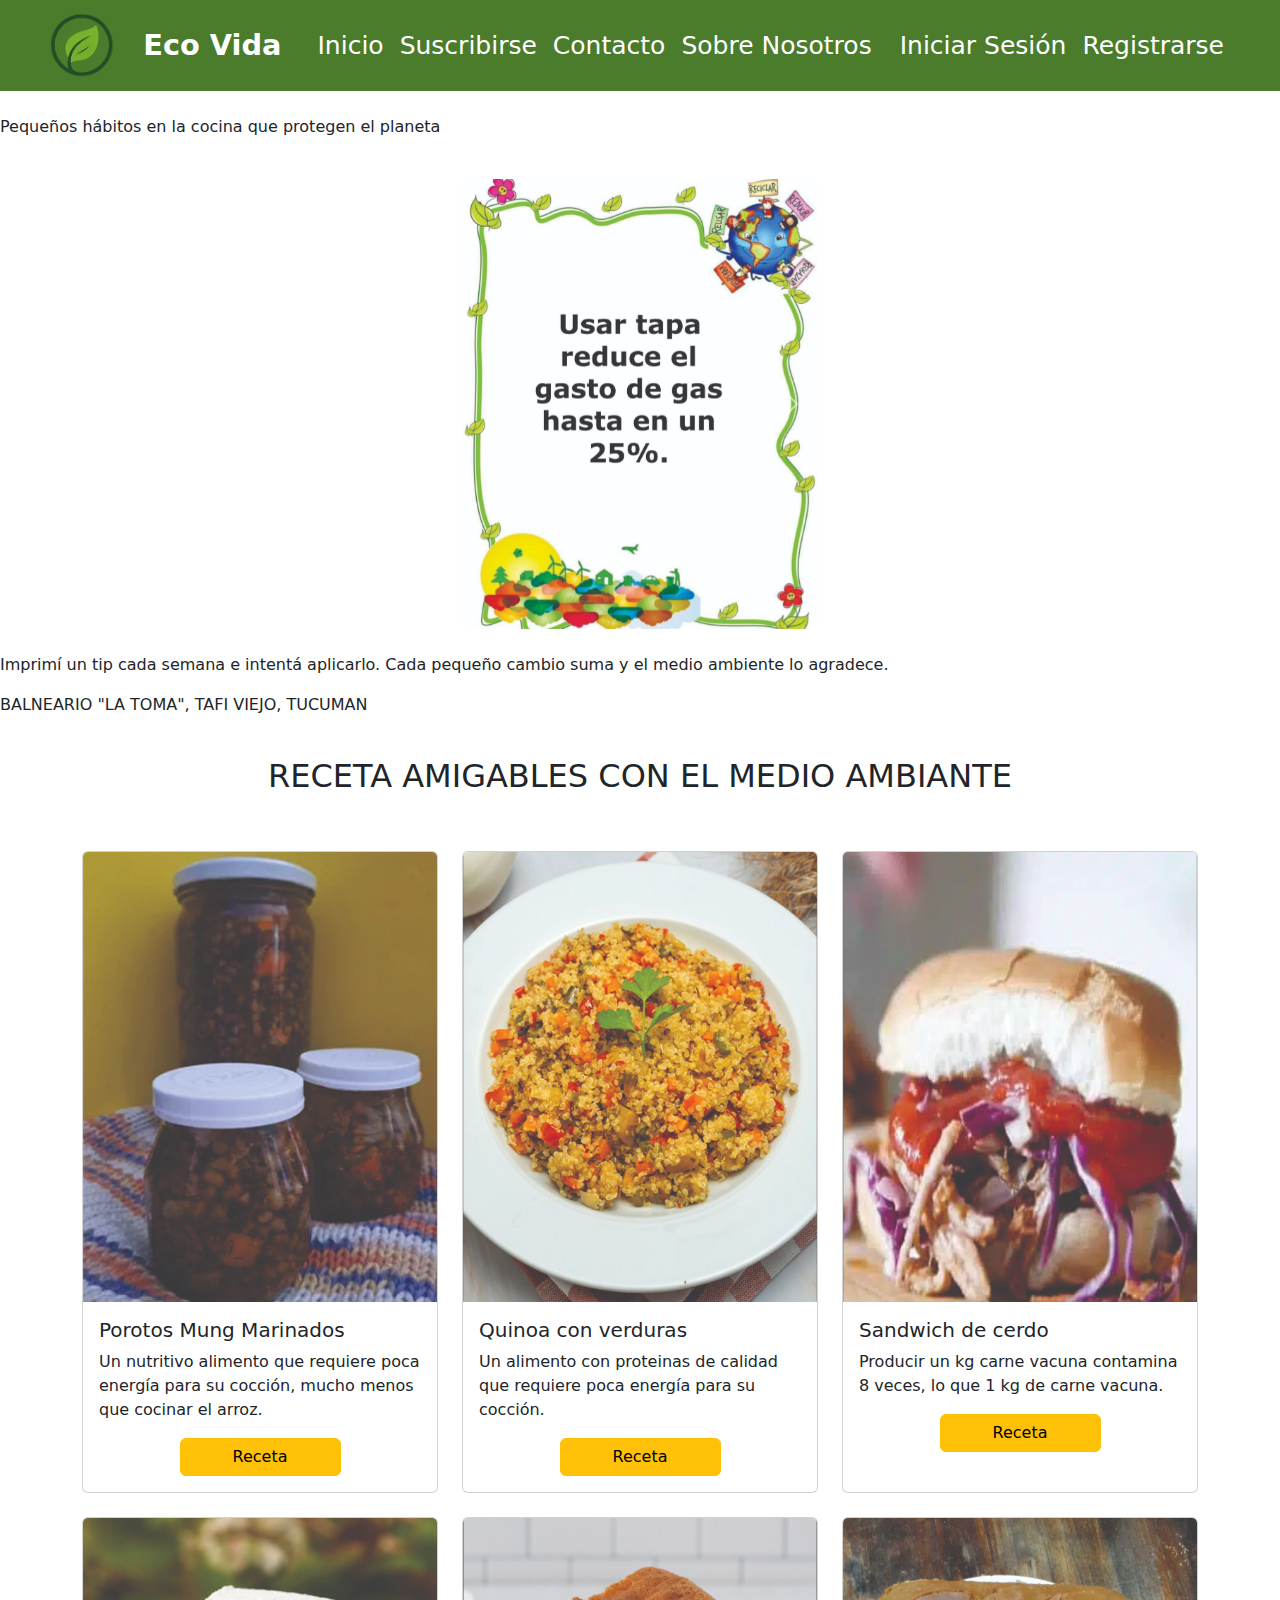
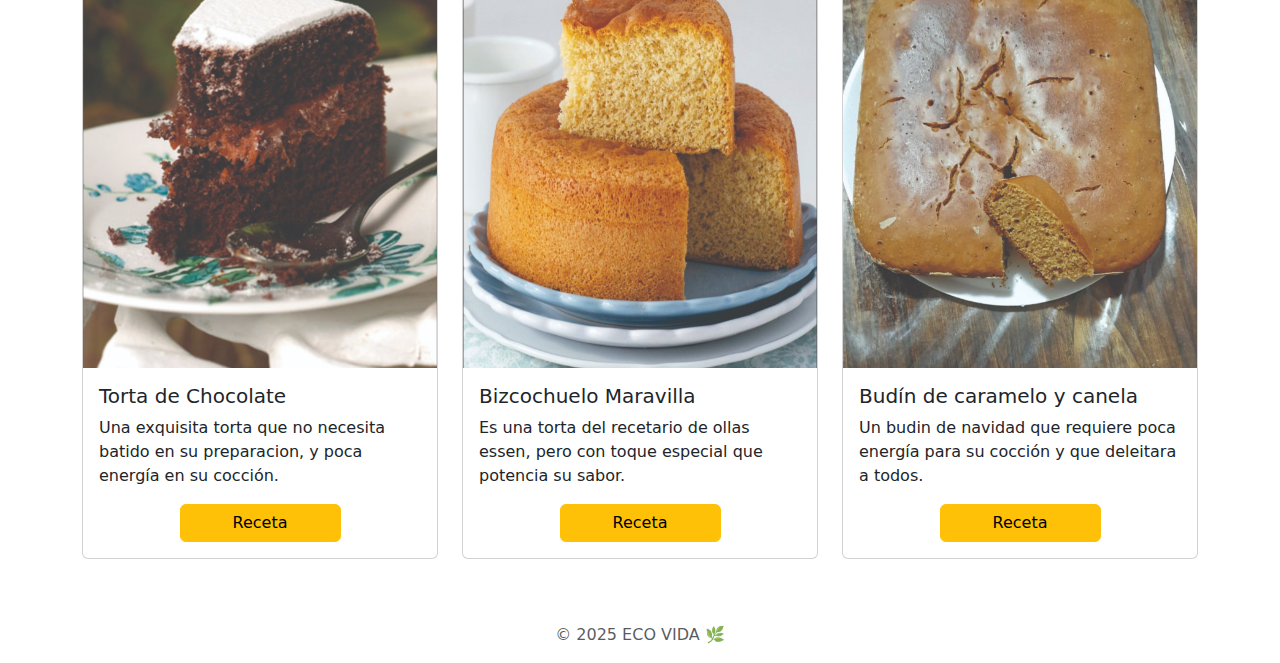
<file: tarjetas/cocina-sostenible.html>
<!DOCTYPE html>
<html lang="es_AR">
  <head>
    <meta charset="UTF-8" />
    <meta name="viewport" content="width=device-width, initial-scale=1.0" />
    <link rel="icon" href="../img/logo_transparente.png" type="icon" />
    <title>Eco Vida</title>

    <link
      href="https://cdn.jsdelivr.net/npm/bootstrap@5.3.8/dist/css/bootstrap.min.css"
      rel="stylesheet"
    />

    <link rel="stylesheet" href="../css/estilos.css" />
  </head>

  <body>
    <header>
      <section class="fondo-2">
        <nav class="navbar navbar-expand-lg navbar-dark">
          <div class="container-fluid px-3 px-lg-5">
            <a
              class="navbar-brand d-flex align-items-center gap-2"
              href="../index.html"
            >
              <img
                class="logo"
                src="../img/logo_transparente.png"
                alt="eco-vida"
              />
              <span class="logo1">Eco Vida</span>
            </a>

            <button
              class="navbar-toggler"
              type="button"
              data-bs-toggle="collapse"
              data-bs-target="#navbarSupportedContent"
              aria-controls="navbarSupportedContent"
              aria-expanded="false"
              aria-label="Toggle navigation"
            >
              <span class="navbar-toggler-icon"></span>
            </button>

            <div class="collapse navbar-collapse" id="navbarSupportedContent">
              <ul class="navbar-nav mx-auto text-center mb-2 mb-lg-0">
                <li class="nav-item">
                  <a class="nav-link active" href="../index.html">Inicio</a>
                </li>
                <li class="nav-item">
                  <a class="nav-link" href="../paginas/suscribirse.html"
                    >Suscribirse</a
                  >
                </li>
                <li class="nav-item">
                  <a class="nav-link" href="../paginas/contacto.html"
                    >Contacto</a
                  >
                </li>
                <li class="nav-item">
                  <a class="nav-link" href="../paginas/sobrenosotros.html"
                    >Sobre Nosotros</a
                  >
                </li>
              </ul>

              <ul class="navbar-nav text-center mb-2 mb-lg-0">
                <li class="nav-item">
                  <a class="nav-link" href="../paginas/iniciarsesion.html"
                    >Iniciar Sesión</a
                  >
                </li>
                <li class="nav-item">
                  <a class="nav-link" href="../paginas/registrarse.html"
                    >Registrarse</a
                  >
                </li>
              </ul>
            </div>
          </div>
        </nav>
      </section>
    </header>

    <main>
      <section class="fondo-1">
        <br />
        <p class="titulo-tips">
          Pequeños hábitos en la cocina que protegen el planeta
        </p>

        <div class="container">
          <div class="row justify-content-center">
            <div class="col-12 col-md-6 col-lg-4 my-4">
              <div id="carouselExample" class="carousel slide">
                <div class="carousel-inner">
                  <div class="carousel-item active">
                    <img
                      src="../img/tips-1.jpg"
                      class="d-block w-100"
                      alt="..."
                    />
                  </div>
                  <div class="carousel-item">
                    <img
                      src="../img/tips-2.jpg"
                      class="d-block w-100"
                      alt="..."
                    />
                  </div>
                  <div class="carousel-item">
                    <img
                      src="../img/tips-3.jpg"
                      class="d-block w-100"
                      alt="..."
                    />
                  </div>
                  <div class="carousel-item">
                    <img
                      src="../img/tips-4.jpg"
                      class="d-block w-100"
                      alt="..."
                    />
                  </div>
                  <div class="carousel-item">
                    <img
                      src="../img/tips-5.jpg"
                      class="d-block w-100"
                      alt="..."
                    />
                  </div>
                  <div class="carousel-item">
                    <img
                      src="../img/tips-6.jpg"
                      class="d-block w-100"
                      alt="..."
                    />
                  </div>
                  <div class="carousel-item">
                    <img
                      src="../img/tips-7.jpg"
                      class="d-block w-100"
                      alt="..."
                    />
                  </div>
                  <div class="carousel-item">
                    <img
                      src="../img/tips-8.jpg"
                      class="d-block w-100"
                      alt="..."
                    />
                  </div>
                  <div class="carousel-item">
                    <img
                      src="../img/tips-9.jpg"
                      class="d-block w-100"
                      alt="..."
                    />
                  </div>
                  <div class="carousel-item">
                    <img
                      src="../img/tips-10.jpg"
                      class="d-block w-100"
                      alt="..."
                    />
                  </div>
                  <div class="carousel-item">
                    <img
                      src="../img/tips-11.jpg"
                      class="d-block w-100"
                      alt="..."
                    />
                  </div>
                  <div class="carousel-item">
                    <img
                      src="../img/tips-12.jpg"
                      class="d-block w-100"
                      alt="..."
                    />
                  </div>
                </div>
                <button
                  class="carousel-control-prev"
                  type="button"
                  data-bs-target="#carouselExample"
                  data-bs-slide="prev"
                >
                  <span
                    class="carousel-control-prev-icon"
                    aria-hidden="true"
                  ></span>
                  <span class="visually-hidden">Previous</span>
                </button>
                <button
                  class="carousel-control-next"
                  type="button"
                  data-bs-target="#carouselExample"
                  data-bs-slide="next"
                >
                  <span
                    class="carousel-control-next-icon"
                    aria-hidden="true"
                  ></span>
                  <span class="visually-hidden">Next</span>
                </button>
              </div>
            </div>
          </div>
        </div>
        <p class="eco-consejo">
          Imprimí un tip cada semana e intentá aplicarlo. Cada pequeño cambio
          suma y el medio ambiente lo agradece.
        </p>
        <p class="fondo-1">BALNEARIO "LA TOMA", TAFI VIEJO, TUCUMAN</p>
      </section>
      <section class="fondo-z">
        <br />

        <h2 class="text-center">RECETA AMIGABLES CON EL MEDIO AMBIANTE</h2>
        <br />
        <br />

        <div class="container">
          <div class="row justify-content-center g-4">
            <div class="col-12 col-md-6 col-lg-4">
              <div class="card h-100">
                <img
                  src="../img/poroto-card.jpg"
                  class="card-img-top"
                  alt="..."
                />
                <div class="card-body">
                  <h5 class="card-title">Porotos Mung Marinados</h5>
                  <p class="card-text">
                    Un nutritivo alimento que requiere poca energía para su
                    cocción, mucho menos que cocinar el arroz.
                  </p>

                  <a
                    href="../recetas/receta-1.html"
                    class="btn btn-warning w-50 d-block mx-auto"
                    >Receta</a
                  >
                </div>
              </div>
            </div>
            <div class="col-12 col-md-6 col-lg-4">
              <div class="card h-100">
                <img
                  src="../img/quinoa-card.jpg"
                  class="card-img-top"
                  alt="..."
                />
                <div class="card-body">
                  <h5 class="card-title">Quinoa con verduras</h5>
                  <p class="card-text">
                    Un alimento con proteinas de calidad que requiere poca
                    energía para su cocción.
                  </p>
                  <a
                    href="../recetas/receta-2.html"
                    class="btn btn-warning w-50 d-block mx-auto"
                    >Receta</a
                  >
                </div>
              </div>
            </div>
            <div class="col-12 col-md-6 col-lg-4">
              <div class="card h-100">
                <img
                  src="../img/cerdo-card.jpg"
                  class="card-img-top"
                  alt="..."
                />
                <div class="card-body">
                  <h5 class="card-title">Sandwich de cerdo</h5>
                  <p class="card-text">
                    Producir un kg carne vacuna contamina 8 veces, lo que 1 kg
                    de carne vacuna.
                  </p>
                  <a
                    href="../recetas/receta-3.html"
                    class="btn btn-warning w-50 d-block mx-auto"
                    >Receta</a
                  >
                </div>
              </div>
            </div>
            <div class="col-12 col-md-6 col-lg-4">
              <div class="card h-100">
                <img
                  src="../img/chocolate-card.jpg"
                  class="card-img-top"
                  alt="..."
                />
                <div class="card-body">
                  <h5 class="card-title">Torta de Chocolate</h5>
                  <p class="card-text">
                    Una exquisita torta que no necesita batido en su
                    preparacion, y poca energía en su cocción.
                  </p>

                  <a
                    href="../paginas/error404.html"
                    class="btn btn-warning w-50 d-block mx-auto"
                    >Receta</a
                  >
                </div>
              </div>
            </div>
            <div class="col-12 col-md-6 col-lg-4">
              <div class="card h-100">
                <img
                  src="../img/bizcochuelo-card.jpg"
                  class="card-img-top"
                  alt="..."
                />
                <div class="card-body">
                  <h5 class="card-title">Bizcochuelo Maravilla</h5>
                  <p class="card-text">
                    Es una torta del recetario de ollas essen, pero con toque
                    especial que potencia su sabor.
                  </p>
                  <a
                    href="../paginas/error404.html"
                    class="btn btn-warning w-50 d-block mx-auto"
                    >Receta</a
                  >
                </div>
              </div>
            </div>
            <div class="col-12 col-md-6 col-lg-4">
              <div class="card h-100">
                <img
                  src="../img/caramelo-card.jpg"
                  class="card-img-top"
                  alt="..."
                />
                <div class="card-body">
                  <h5 class="card-title">Budín de caramelo y canela</h5>
                  <p class="card-text">
                    Un budin de navidad que requiere poca energía para su
                    cocción y que deleitara a todos.
                  </p>
                  <a
                    href="../paginas/error404.html"
                    class="btn btn-warning w-50 d-block mx-auto"
                    >Receta</a
                  >
                </div>
              </div>
            </div>
          </div>
        </div>
        <br />
        <br />
      </section>
    </main>

    <footer class="text-center py-3 text-muted">© 2025 ECO VIDA 🌿</footer>

    <script src="https://cdn.jsdelivr.net/npm/bootstrap@5.3.8/dist/js/bootstrap.bundle.min.js"></script>
  </body>
</html>
</file>
<file: css/estilos.css>
* {
  margin: 0;
  padding: 0;
  box-sizing: border-box;
}

.main {
  background-color: #f5f1e8;
  min-height: 100vh;
  padding: 40px;
}

.fondo-2 {
  background: #4a7c2c;
}

.logo {
  height: 65px;
  width: auto;
  display: block;
  margin-right: 20px;
  filter: drop-shadow(0 0 0 transparent);
  transition: transform 0.3s ease;
}

.navbar .nav-link {
  color: white !important;
  font-size: 25px;
  transition: transform 0.3s ease, color 0.3s ease;
}

.navbar .nav-link:hover,
.navbar .nav-link:focus,
.navbar .nav-link.active {
  color: white !important;
}

.navbar .nav-link:hover,
.navbar .nav-link:active {
  transform: scale(1.12);
  color: white;
}

.logo:hover,
.logo:active {
  transform: scale(1.45);
}

.navbar-brand {
  display: flex;
  align-items: center;
  gap: 10px;
}

.logo1 {
  font-size: 1.8rem;
  font-weight: 600;
  color: white;
  transition: transform 0.3s ease, color 0.3s ease;
}

.navbar-brand:hover .logo1,
.logo1:active {
  transform: scale(1.15);
  color: white;
}

.btn-eco {
  background-color: #7fbf7f;
  color: white;
  font-weight: 600;
  padding: 10px;
  border-radius: 8px;
  border: none;
  transition: background-color 0.3s ease, transform 0.2s ease;
}

.btn-eco:hover {
  background-color: #6aae6a;
  transform: scale(1.03);
  color: white;
}
.carousel {
  height: 50vh;
}
.carousel img {
  height: 50vh;
  object-fit: cover;
  object-position: center;
}
.main {
  background-color: #f5efe6;
  display: grid;
}
.card img {
  height: 50vh;
  object-fit: cover;
}
.conteiner {
  background-color: #f5efe6;
  display: grid;
}
.btn-loco a {
  background-color: #7fb069;
}
.btn-loco a:hover {
  background-color: #4a7c2c;
}

.footer-section {
  background-color: #4a7c2c;
}

.footer-logo {
  max-width: 140px;
}

.footer-redes {
  list-style: none;
}

.footer-redes img {
  width: 55px;
  transition: transform 0.3s ease;
}

.footer-redes img:hover {
  transform: scale(1.15);
}

.footer-section h5 {
  font-size: 1.2rem;
}

.footer-section p {
  font-size: 0.95rem;
}

.error404 {
  margin: 0;
  background-color: #7fb069;
}

.error404 main {
  height: 100vh;
  display: flex;
  justify-content: center;
  align-items: center;
  gap: 40px;
  padding: 20px;
}
.image_container {
  max-width: 400px;
}
.image_container img {
  width: 100%;
  max-width: 400px;
  height: auto;
}

.error_container {
  max-width: 800px;
  display: flex;
  flex-direction: column;
  align-items: center;
  gap: 12px;
  color: #2d5016;
}

.error_code {
  display: flex;
  gap: 10px;
  font-size: 46px;
  font-weight: 800;
  margin: 0;
}

.error_title {
  font-size: 22px;
  font-weight: 700;
  padding: 0 3%;
  text-align: center;
}

.error_description {
  font-size: 18px;
  text-align: center;
}

.action {
  font: inherit;
  padding: 10px 30px;
  border-radius: 20px;
  cursor: pointer;
  background-color: #4a7c2c;
}
@media (max-width: 768px) {
  .error404 main {
    flex-direction: column;
    text-align: center;
  }

  .image_container {
    max-width: 220px;
  }
}
</file>
